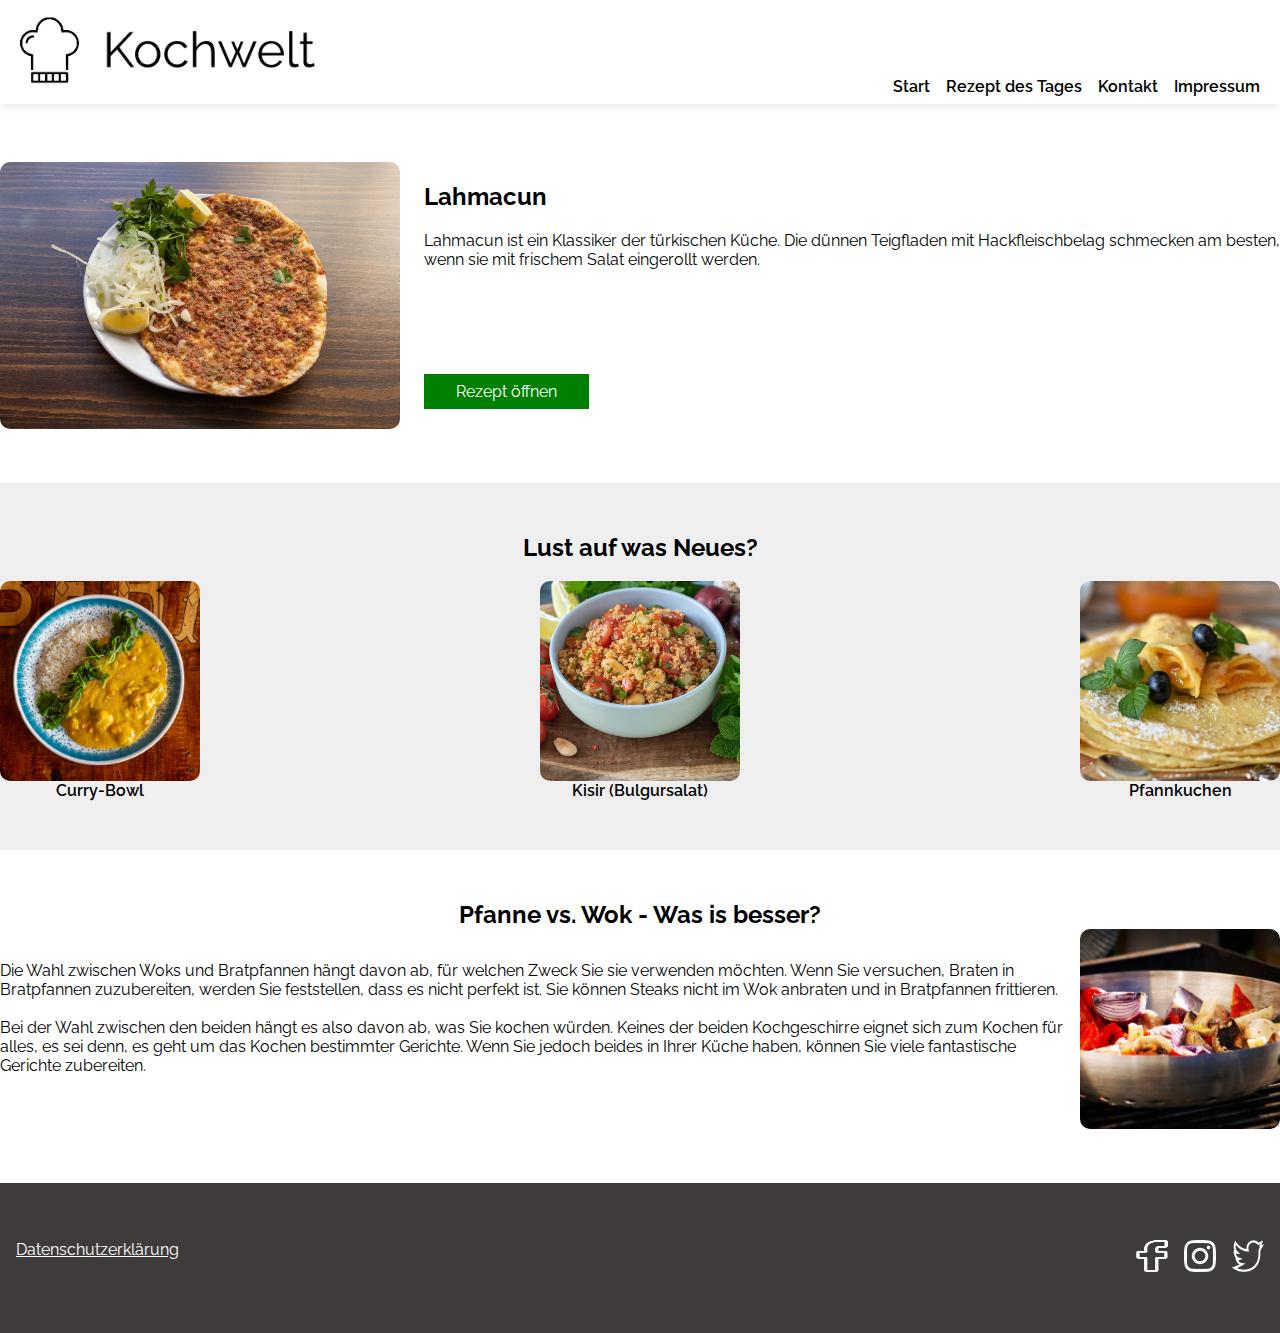
<file: index.html>
<!DOCTYPE html>
<html lang="en">
    <head>
        <meta charset="UTF-8" />
        <meta name="viewport" content="width=device-width, initial-scale=1.0" />
        <title>Kochwelt</title>
        <link rel="icon" type="image/x-icon" href="./img/logo_small.png">
        <link rel="stylesheet" href="fonts.css" />
        <link rel="stylesheet" href="style.css" />
        <script src="script.js"></script>
        <script id="Cookiebot" src="https://consent.cookiebot.com/uc.js" data-cbid="f2ab1cb2-14eb-4f63-9f19-d507224f39d3" data-blockingmode="auto" type="text/javascript"></script>
    </head>
    <body onload="includeHTML()">
        <div w3-include-html="templates/header.html"></div>
        <div>
            <div class="section">
                <div>
                    <a class="img-recipe" href="./lahmacun.html">
                        <img class="landing-page-img" src="./img/lahmacun.jpg" alt="Lahmacun Image" />
                    </a>
                </div>
                <div class="padding-left-24 main-section-content">
                    <div class="section-description">
                        <h2>Lahmacun</h2>
                        <span>
                            Lahmacun ist ein Klassiker der türkischen Küche. Die dünnen Teigfladen mit Hackfleischbelag schmecken am besten, wenn sie mit frischem Salat eingerollt
                            werden.
                        </span>
                    </div>
                    <div class="padding-bottom-32">
                        <a href="./lahmacun.html" class="submit-button button">Rezept öffnen</a>
                    </div>
                </div>
            </div>
            <div class="recipeBackgroundGray">
                <div class="section recipes-section">
                    <div>
                        <h2 class="margin-top-0">Lust auf was Neues?</h2>
                    </div>
                    <div class="multiple-recipes-section">
                        <a href="./currybowl.html">
                            <img class="" src="./img/curry-bowl-centered.jpg" alt="Curry Bowl" />
                            <span>Curry-Bowl</span>
                        </a>
                        <a href="./kisir.html">
                            <img class="" src="./img/kisir.jpg" alt="Bulgursalat" />
                            <span>Kisir (Bulgursalat)</span>
                        </a>
                        <a href="./pfannkuchen.html">
                            <img class="" src="./img/pfannkuchen2.jpg" alt="Pfannkuchen" />
                            <span>Pfannkuchen</span>
                        </a>
                    </div>
                </div>
            </div>
            <div class="section info-section">
                <h2>Pfanne vs. Wok - Was is besser?</h2>
                <div class="info-content">
                    <div class="info-text">
                        <span>
                            Die Wahl zwischen Woks und Bratpfannen hängt davon ab, für welchen Zweck Sie sie verwenden möchten. Wenn Sie versuchen, Braten in Bratpfannen
                            zuzubereiten, werden Sie feststellen, dass es nicht perfekt ist. Sie können Steaks nicht im Wok anbraten und in Bratpfannen frittieren.<br><br> Bei der Wahl
                            zwischen den beiden hängt es also davon ab, was Sie kochen würden. Keines der beiden Kochgeschirre eignet sich zum Kochen für alles, es sei denn, es
                            geht um das Kochen bestimmter Gerichte. Wenn Sie jedoch beides in Ihrer Küche haben, können Sie viele fantastische Gerichte zubereiten.
                        </span>
                    </div>
                    <div class="image-element">
                        <img class="image-size" src="./img/wok.jpg" alt="Pfanne vs. Wok Img" />
                    </div>
                </div>
            </div>
        </div>
        <div w3-include-html="templates/footer.html"></div>
    </body>
</html>
</file>
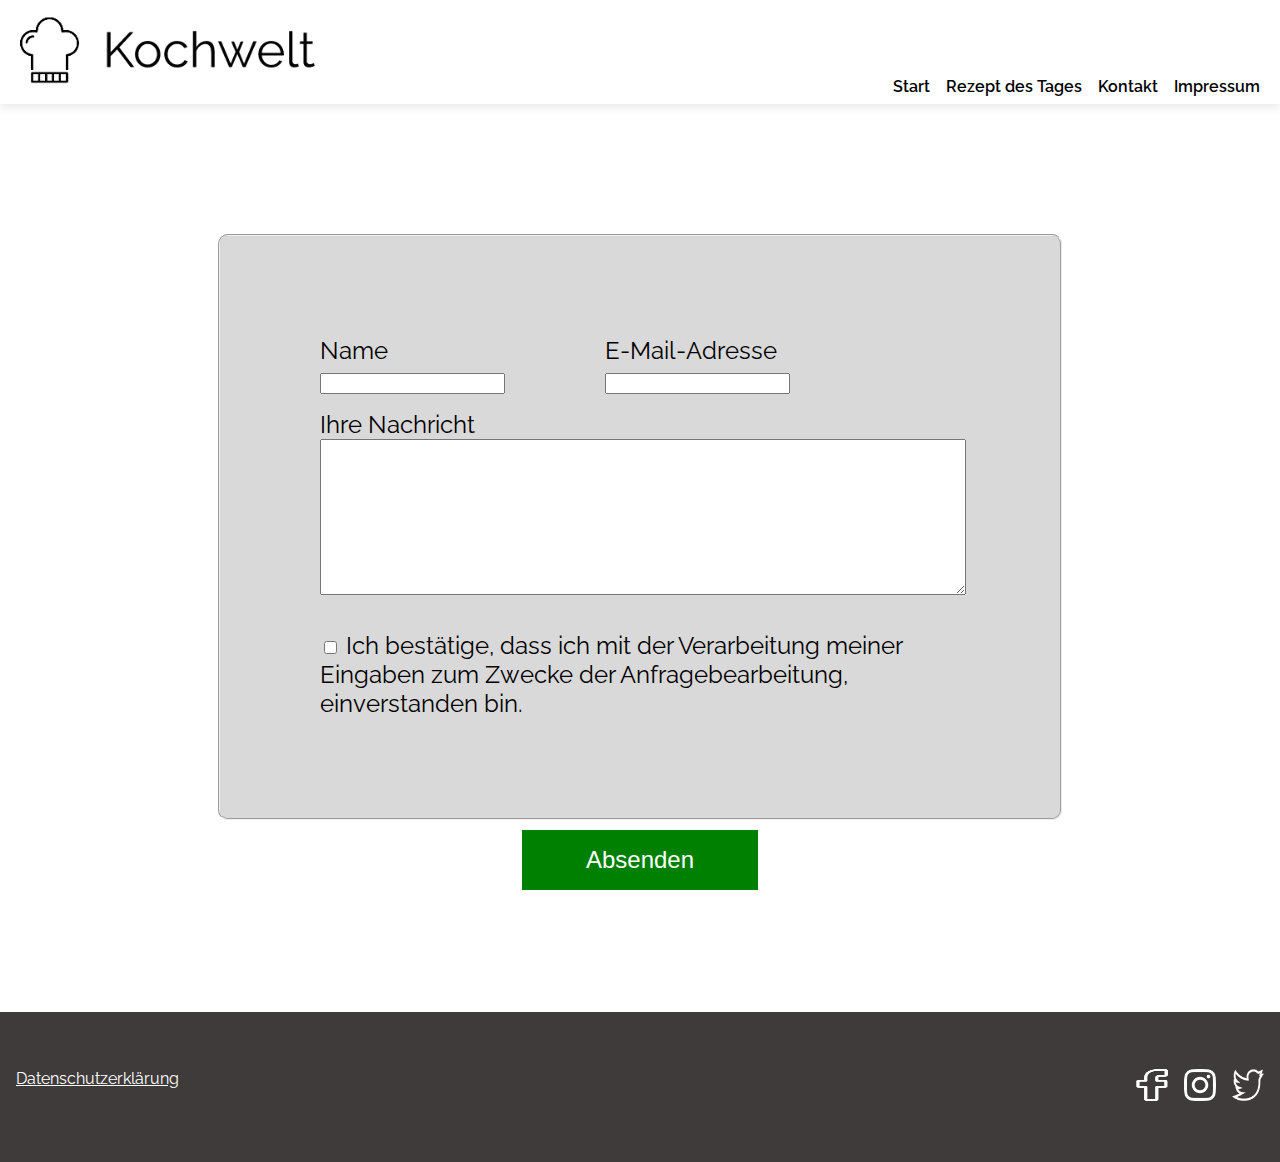
<file: contact.html>
<!DOCTYPE html>
<html lang="en">
  <head>
    <meta charset="UTF-8" />
    <meta name="viewport" content="width=device-width, initial-scale=1.0" />
    <title>Kochwelt - Kontakt</title>
    <link rel="icon" type="image/x-icon" href="./img/logo_small.png">
    <link rel="stylesheet" href="fonts.css" />
    <link rel="stylesheet" href="style.css" />
    <script src="script.js"></script>
  </head>
  <body onload="includeHTML()">
    <div w3-include-html="templates/header.html"></div>
    <form class="contact-form" onsubmit="sendMail(event)">
      <fieldset>
        <div class="mediatextfield">
          <label>
            Name
            <input class="namefield" type="text" name="Name" required />
          </label>
          <label>
            E-Mail-Adresse
            <input class="namefield" type="email" name="E-Mail" required />
          </label>
        </div>
        <div class="textfield">
          <label>
            Ihre Nachricht <br>
            <textarea rows="3" name="Nachricht" required></textarea>
          </label>
        </div>
        <div>
          <label>
            <input
              class="checkbox"
              type="checkbox"
              name="Datenverarbeitung bestätigt"
              value="Ja"
              required
            />
            Ich bestätige, dass ich mit der Verarbeitung meiner Eingaben zum
            Zwecke der Anfragebearbeitung, einverstanden bin.
          </label>
        </div>
      </fieldset>
      <div>
        <input type="text" name="_gotcha" value="" style="display: none" />
        <input class="btns button" type="submit" value="Absenden" />
      </div>
    </form>
    <div w3-include-html="templates/footer.html"></div>
  </body>
</html>
</file>
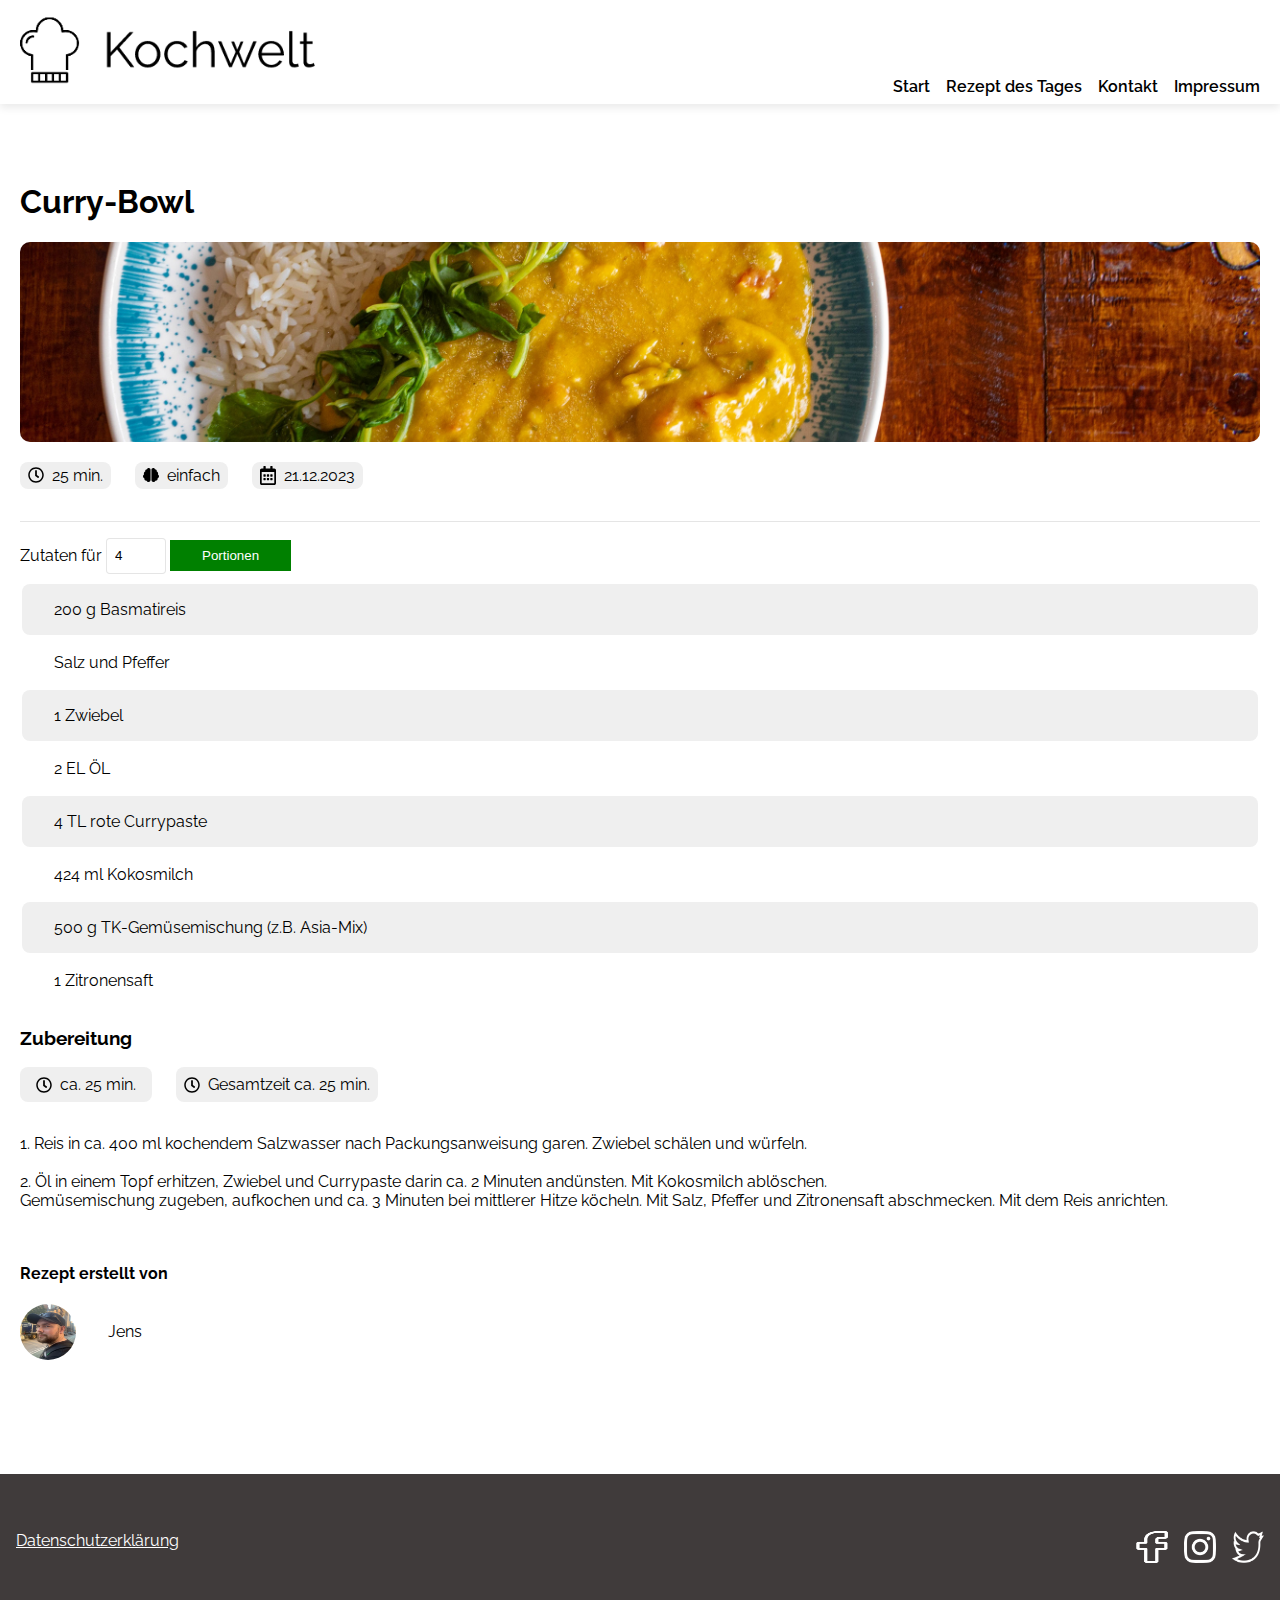
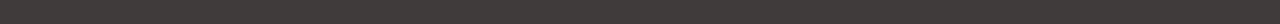
<file: currybowl.html>
<!DOCTYPE html>
<html lang="en">
    <head>
        <meta charset="UTF-8" />
        <meta name="viewport" content="width=device-width, initial-scale=1.0" />
        <title>Kochwelt - Curry-Bowl</title>
        <link rel="icon" type="image/x-icon" href="./img/logo_small.png" />
        <link rel="stylesheet" href="fonts.css" />
        <link rel="stylesheet" href="style.css" />
        <script src="script.js"></script>
    </head>

    <body onload="includeHTML(), showIngredients('curryBowlIngredients')">
        <div w3-include-html="templates/header.html"></div>
        <div class="max-width-1440">
            <div class="main-container">
                <div>
                    <h1>Curry-Bowl</h1>
                </div>
                <div>
                    <img class="recipe-img" src="./img/curry-bowl.jpg" alt="Curry-Bowl" />
                </div>
                <div class="important-recipe-data">
                    <div class="recipe-info">
                        <img class="icons" src="./icons/clock-regular.svg" alt="clock" />
                        <span>25 min.</span>
                    </div>
                    <div class="recipe-info">
                        <img class="icons" src="./icons/brain-solid.svg" alt="" />
                        <span>einfach</span>
                    </div>
                    <div class="recipe-info">
                        <img class="icons" src="./icons/calendar-alt-regular.svg" alt="" />
                        <span>21.12.2023</span>
                    </div>
                </div>
                <div class="recipe-ingredients">
                    <form class="form" onsubmit="showIngredients('curryBowlIngredients'); return false">
                        <label for="amount">Zutaten für</label>
                        <input class="portions-input" type="number" required id="amount" min="1" max="10" value="4" id="amount" />
                        <input class="button submit-button" type="submit" value="Portionen" />
                    </form>

                    <table class="single-ingredient">
                        <tbody id="ingredient-table"></tbody>
                    </table>
                    <h3>Zubereitung</h3>
                    <div class="preparation-quick-info">
                        <div class="recipe-info preparation-info">
                            <img class="icons" src="./icons/clock-regular.svg" alt="" />
                            <span>ca. 25 min.</span>
                        </div>
                        <div class="recipe-info">
                            <img class="icons" src="./icons/clock-regular.svg" alt="" />
                            <span>Gesamtzeit ca. 25 min.</span>
                        </div>
                    </div>
                    <div class="recipe-description">
                        1. Reis in ca. 400 ml kochendem Salzwasser nach Packungsanweisung garen. Zwiebel schälen und würfeln. <br />
                        <br />
                        2. Öl in einem Topf erhitzen, Zwiebel und Currypaste darin ca. 2 Minuten andünsten. Mit Kokosmilch ablöschen.
                        <br />
                        Gemüsemischung zugeben, aufkochen und ca. 3 Minuten bei mittlerer Hitze köcheln. Mit Salz, Pfeffer und Zitronensaft abschmecken. Mit dem Reis anrichten.
                    </div>
                    <div class="created-by-section">
                        <h4>Rezept erstellt von</h4>
                        <div class="recipe-created-by">
                            <img class="profile-img" src="./img/profile/jens.jpg" alt="Profile Picture" />
                            <span>Jens</span>
                        </div>
                    </div>
                </div>
            </div>
        </div>
        <div w3-include-html="templates/footer.html"></div>
    </body>
</html>
</file>
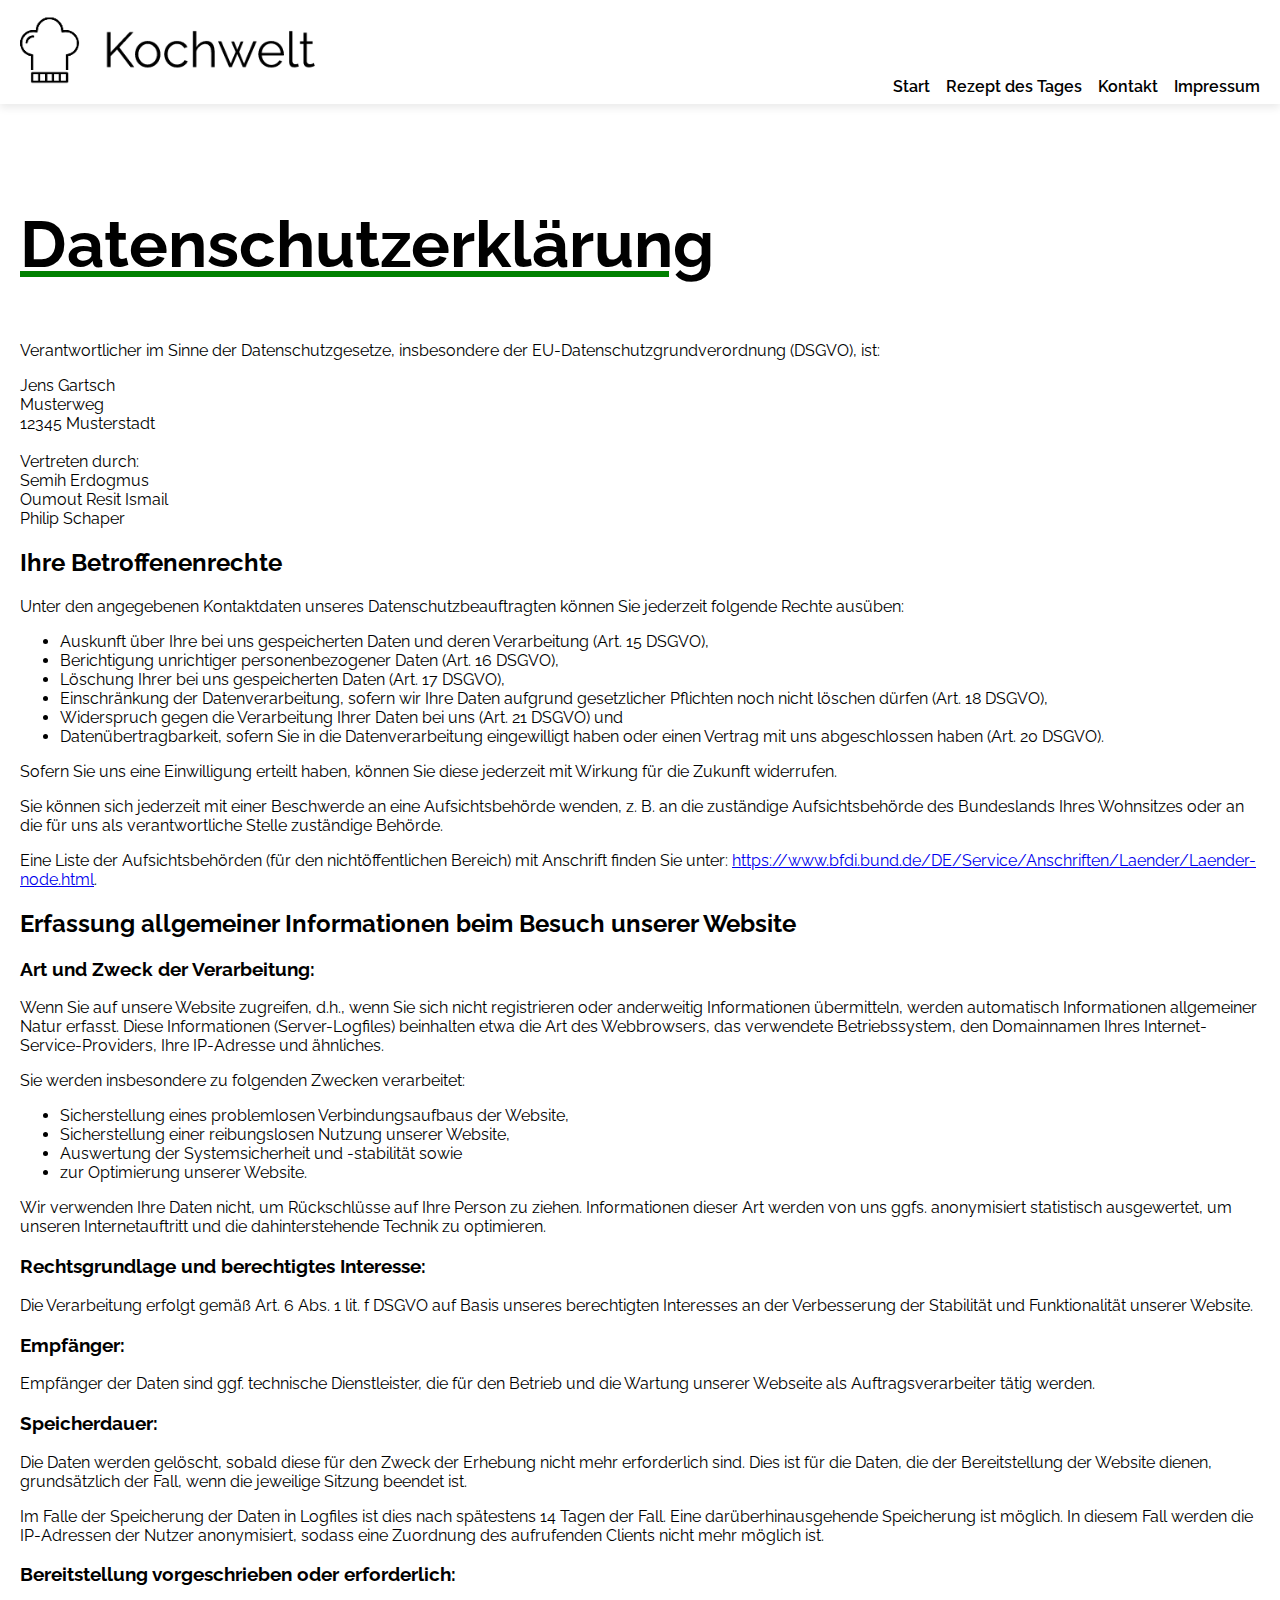
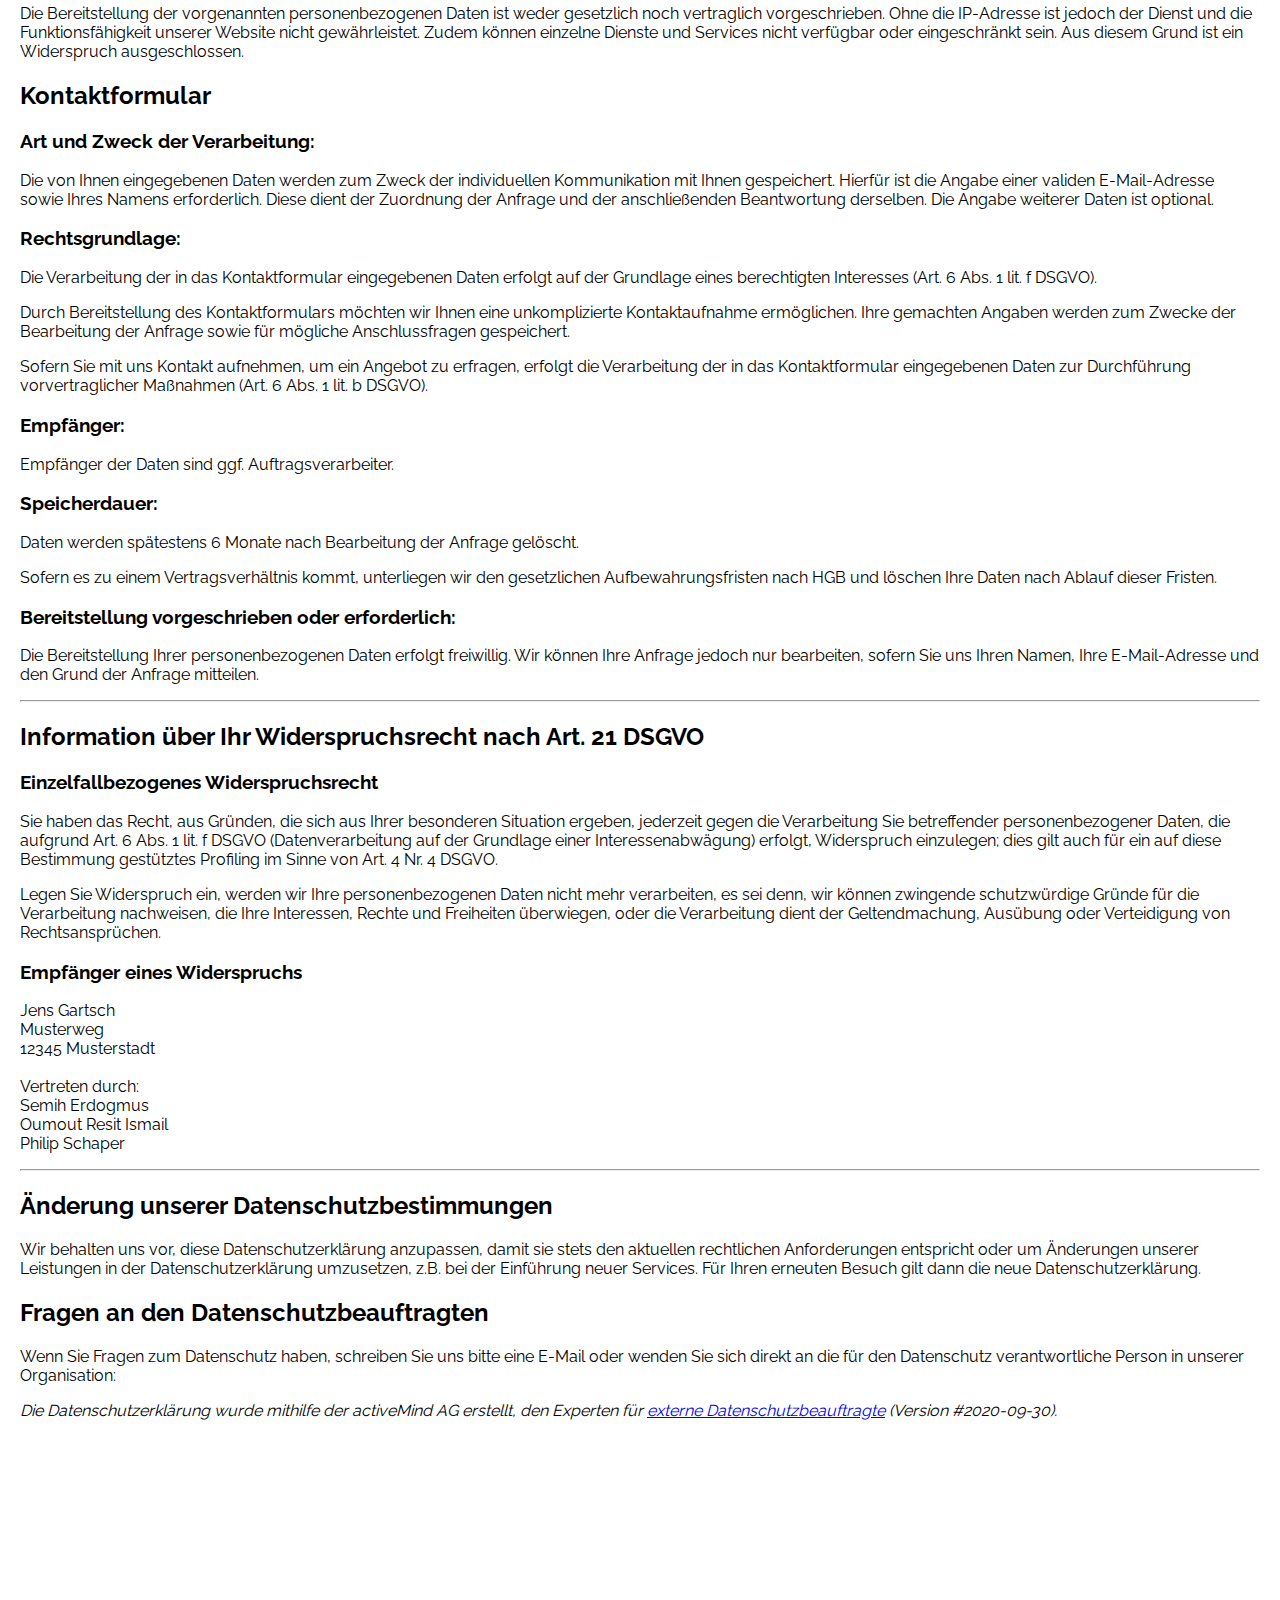
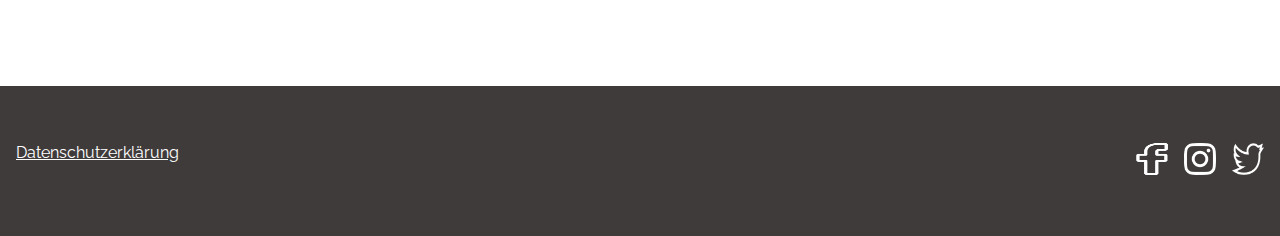
<file: datenschutz.html>
<!DOCTYPE html>
<html lang="en">
<head>
    <meta charset="UTF-8">
    <meta name="viewport" content="width=device-width, initial-scale=1.0">
    <title>Kochwelt - Datenschutzerklärung</title>
    <link rel="icon" type="image/x-icon" href="./img/logo_small.png">
    <link rel="stylesheet" href="./style.css">
    <link rel="stylesheet" href="./fonts.css">
    <script src="./script.js"></script>
</head>
<body onload="includeHTML()">
    <div w3-include-html="templates/header.html"></div>

    <div class="max-width-1440">
        <div class="impressumBox">
            <h1 class="impressumH1">Datenschutzerklärung</h1>
            <div class='impressum'>
                <p>Verantwortlicher im Sinne der Datenschutzgesetze, insbesondere der EU-Datenschutzgrundverordnung (DSGVO), ist:
                </p>
                <p>Jens Gartsch
                    <br>Musterweg
                    <br>12345 Musterstadt
                    <br>
                    <br>Vertreten durch:
                    <br>Semih Erdogmus
                    <br>Oumout Resit Ismail
                    <br>Philip Schaper
                </p>
                <h2>Ihre Betroffenenrechte</h2>
                <p>Unter den angegebenen Kontaktdaten unseres Datenschutzbeauftragten können Sie jederzeit folgende Rechte ausüben:
                </p>
                <ul>
                    <li>Auskunft über Ihre bei uns gespeicherten Daten und deren Verarbeitung (Art. 15 DSGVO),</li>
                    <li>Berichtigung unrichtiger personenbezogener Daten (Art. 16 DSGVO),</li>
                    <li>Löschung Ihrer bei uns gespeicherten Daten (Art. 17 DSGVO),</li>
                    <li>Einschränkung der Datenverarbeitung, sofern wir Ihre Daten aufgrund gesetzlicher Pflichten noch nicht
                        löschen dürfen (Art. 18 DSGVO),</li>
                    <li>Widerspruch gegen die Verarbeitung Ihrer Daten bei uns (Art. 21 DSGVO) und</li>
                    <li>Datenübertragbarkeit, sofern Sie in die Datenverarbeitung eingewilligt haben oder einen Vertrag mit uns
                        abgeschlossen haben (Art. 20 DSGVO).</li>
                </ul>
                <p>Sofern Sie uns eine Einwilligung erteilt haben, können Sie diese jederzeit mit Wirkung für die Zukunft
                    widerrufen.</p>
                <p>Sie können sich jederzeit mit einer Beschwerde an eine Aufsichtsbehörde wenden, z. B. an die zuständige
                    Aufsichtsbehörde des Bundeslands Ihres Wohnsitzes oder an die für uns als verantwortliche Stelle zuständige
                    Behörde.</p>
                <p>Eine Liste der Aufsichtsbehörden (für den nichtöffentlichen Bereich) mit Anschrift finden Sie unter: <a
                        href="https://www.bfdi.bund.de/DE/Service/Anschriften/Laender/Laender-node.html" target="_blank"
                        rel="noopener nofollow">https://www.bfdi.bund.de/DE/Service/Anschriften/Laender/Laender-node.html</a>.</p>
                <p></p>
                <h2>Erfassung allgemeiner Informationen beim Besuch unserer Website</h2>
                <h3>Art und Zweck der Verarbeitung:</h3>
                <p>Wenn Sie auf unsere Website zugreifen, d.h., wenn Sie sich nicht registrieren oder anderweitig Informationen
                    übermitteln, werden automatisch Informationen allgemeiner Natur erfasst. Diese Informationen (Server-Logfiles)
                    beinhalten etwa die Art des Webbrowsers, das verwendete Betriebssystem, den Domainnamen Ihres
                    Internet-Service-Providers, Ihre IP-Adresse und ähnliches. </p>
                <p>Sie werden insbesondere zu folgenden Zwecken verarbeitet:</p>
                <ul>
                    <li>Sicherstellung eines problemlosen Verbindungsaufbaus der Website,</li>
                    <li>Sicherstellung einer reibungslosen Nutzung unserer Website,</li>
                    <li>Auswertung der Systemsicherheit und -stabilität sowie</li>
                    <li>zur Optimierung unserer Website.</li>
                </ul>
                <p>Wir verwenden Ihre Daten nicht, um Rückschlüsse auf Ihre Person zu ziehen. Informationen dieser Art werden von
                    uns ggfs. anonymisiert statistisch ausgewertet, um unseren Internetauftritt und die dahinterstehende Technik zu
                    optimieren. </p>
                <h3>Rechtsgrundlage und berechtigtes Interesse:</h3>
                <p>Die Verarbeitung erfolgt gemäß Art. 6 Abs. 1 lit. f DSGVO auf Basis unseres berechtigten Interesses an der
                    Verbesserung der Stabilität und Funktionalität unserer Website.</p>
                <h3>Empfänger:</h3>
                <p>Empfänger der Daten sind ggf. technische Dienstleister, die für den Betrieb und die Wartung unserer Webseite als
                    Auftragsverarbeiter tätig werden.</p>
                <p></p>
                <h3>Speicherdauer:</h3>
                <p>Die Daten werden gelöscht, sobald diese für den Zweck der Erhebung nicht mehr erforderlich sind. Dies ist für die
                    Daten, die der Bereitstellung der Website dienen, grundsätzlich der Fall, wenn die jeweilige Sitzung beendet
                    ist. </p>
                <p> Im Falle der Speicherung der Daten in Logfiles ist dies nach spätestens 14 Tagen der Fall. Eine
                    darüberhinausgehende Speicherung ist möglich. In diesem Fall werden die IP-Adressen der Nutzer anonymisiert,
                    sodass eine Zuordnung des aufrufenden Clients nicht mehr möglich ist.</p>
                <p></p>
                <h3>Bereitstellung vorgeschrieben oder erforderlich:</h3>
                <p>Die Bereitstellung der vorgenannten personenbezogenen Daten ist weder gesetzlich noch vertraglich vorgeschrieben.
                    Ohne die IP-Adresse ist jedoch der Dienst und die Funktionsfähigkeit unserer Website nicht gewährleistet. Zudem
                    können einzelne Dienste und Services nicht verfügbar oder eingeschränkt sein. Aus diesem Grund ist ein
                    Widerspruch ausgeschlossen. </p>
                <p></p>
                <h2>Kontaktformular</h2>
                <h3>Art und Zweck der Verarbeitung:</h3>
                <p>Die von Ihnen eingegebenen Daten werden zum Zweck der individuellen Kommunikation mit Ihnen gespeichert. Hierfür
                    ist die Angabe einer validen E-Mail-Adresse sowie Ihres Namens erforderlich. Diese dient der Zuordnung der
                    Anfrage und der anschließenden Beantwortung derselben. Die Angabe weiterer Daten ist optional.</p>
                <h3>Rechtsgrundlage:</h3>
                <p>Die Verarbeitung der in das Kontaktformular eingegebenen Daten erfolgt auf der Grundlage eines berechtigten
                    Interesses (Art. 6 Abs. 1 lit. f DSGVO).</p>
                <p>Durch Bereitstellung des Kontaktformulars möchten wir Ihnen eine unkomplizierte Kontaktaufnahme ermöglichen. Ihre
                    gemachten Angaben werden zum Zwecke der Bearbeitung der Anfrage sowie für mögliche Anschlussfragen gespeichert.
                </p>
                <p>Sofern Sie mit uns Kontakt aufnehmen, um ein Angebot zu erfragen, erfolgt die Verarbeitung der in das
                    Kontaktformular eingegebenen Daten zur Durchführung vorvertraglicher Maßnahmen (Art. 6 Abs. 1 lit. b DSGVO).</p>
                <h3>Empfänger:</h3>
                <p>Empfänger der Daten sind ggf. Auftragsverarbeiter.</p>
                <p></p>
                <h3>Speicherdauer:</h3>
                <p>Daten werden spätestens 6 Monate nach Bearbeitung der Anfrage gelöscht.</p>
                <p>Sofern es zu einem Vertragsverhältnis kommt, unterliegen wir den gesetzlichen Aufbewahrungsfristen nach HGB und
                    löschen Ihre Daten nach Ablauf dieser Fristen. </p>
                <h3>Bereitstellung vorgeschrieben oder erforderlich:</h3>
                <p>Die Bereitstellung Ihrer personenbezogenen Daten erfolgt freiwillig. Wir können Ihre Anfrage jedoch nur
                    bearbeiten, sofern Sie uns Ihren Namen, Ihre E-Mail-Adresse und den Grund der Anfrage mitteilen.</p>
                <p></p>
                <hr>
                <h2>Information über Ihr Widerspruchsrecht nach Art. 21 DSGVO</h2>
                <h3>Einzelfallbezogenes Widerspruchsrecht</h3>
                <p>Sie haben das Recht, aus Gründen, die sich aus Ihrer besonderen Situation ergeben, jederzeit gegen die
                    Verarbeitung Sie betreffender personenbezogener Daten, die aufgrund Art. 6 Abs. 1 lit. f DSGVO
                    (Datenverarbeitung auf der Grundlage einer Interessenabwägung) erfolgt, Widerspruch einzulegen; dies gilt auch
                    für ein auf diese Bestimmung gestütztes Profiling im Sinne von Art. 4 Nr. 4 DSGVO.</p>
                <p>Legen Sie Widerspruch ein, werden wir Ihre personenbezogenen Daten nicht mehr verarbeiten, es sei denn, wir
                    können zwingende schutzwürdige Gründe für die Verarbeitung nachweisen, die Ihre Interessen, Rechte und
                    Freiheiten überwiegen, oder die Verarbeitung dient der Geltendmachung, Ausübung oder Verteidigung von
                    Rechtsansprüchen.</p>
                <h3>Empfänger eines Widerspruchs</h3>
                <p>Jens Gartsch
                    <br>Musterweg
                    <br>12345 Musterstadt
                    <br>
                    <br>Vertreten durch:
                    <br>Semih Erdogmus
                    <br>Oumout Resit Ismail
                    <br>Philip Schaper
                </p>
                <hr>
                <h2>Änderung unserer Datenschutzbestimmungen</h2>
                <p>Wir behalten uns vor, diese Datenschutzerklärung anzupassen, damit sie stets den aktuellen rechtlichen
                    Anforderungen entspricht oder um Änderungen unserer Leistungen in der Datenschutzerklärung umzusetzen, z.B. bei
                    der Einführung neuer Services. Für Ihren erneuten Besuch gilt dann die neue Datenschutzerklärung.</p>
                <h2>Fragen an den Datenschutzbeauftragten</h2>
                <p>Wenn Sie Fragen zum Datenschutz haben, schreiben Sie uns bitte eine E-Mail oder wenden Sie sich direkt an die für
                    den Datenschutz verantwortliche Person in unserer Organisation:</p>
                <p></p>
                <p><em>Die Datenschutzerklärung wurde mithilfe der activeMind AG erstellt, den Experten für <a
                            href="https://www.activemind.de/datenschutz/datenschutzbeauftragter/" target="_blank"
                            rel="noopener">externe Datenschutzbeauftragte</a> (Version #2020-09-30).</em></p>
                            </div>
        </div>
    
    </div>
    <div w3-include-html="templates/footer.html"></div>
</body>
</html>
</file>
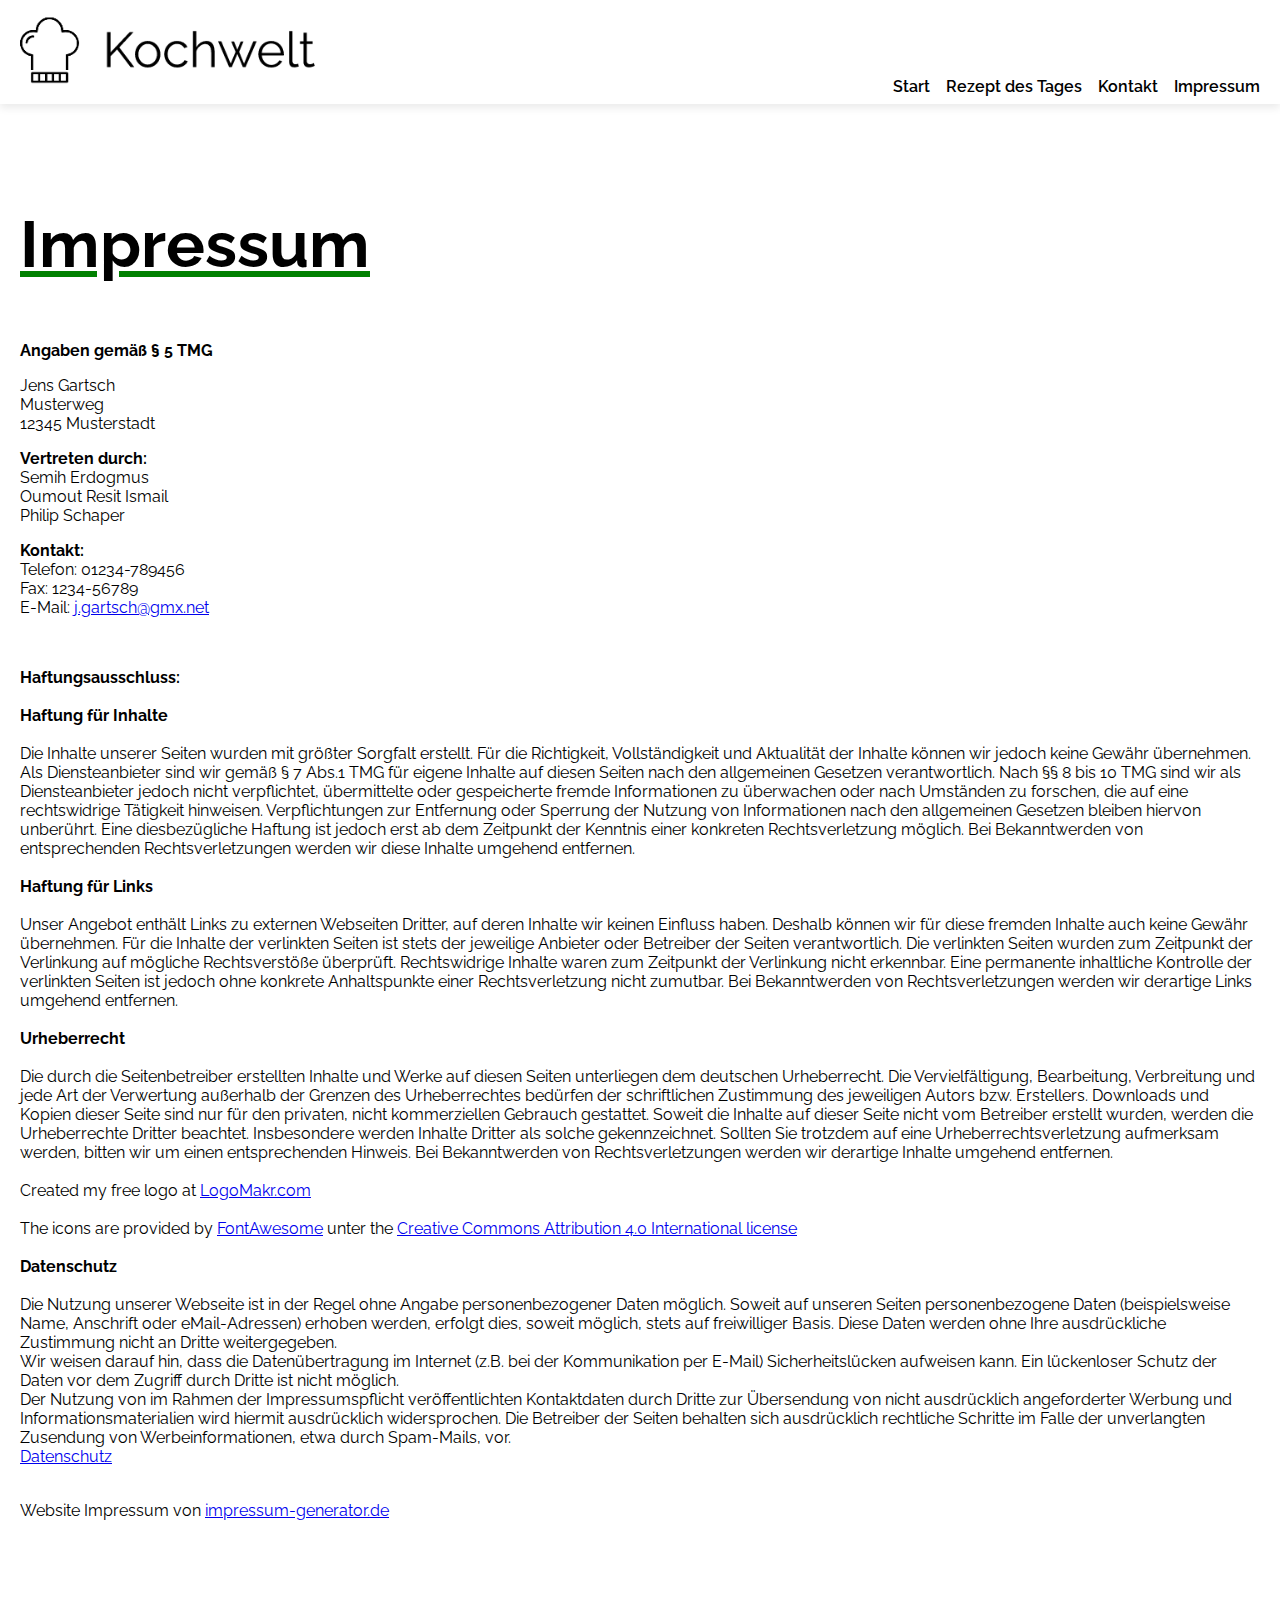
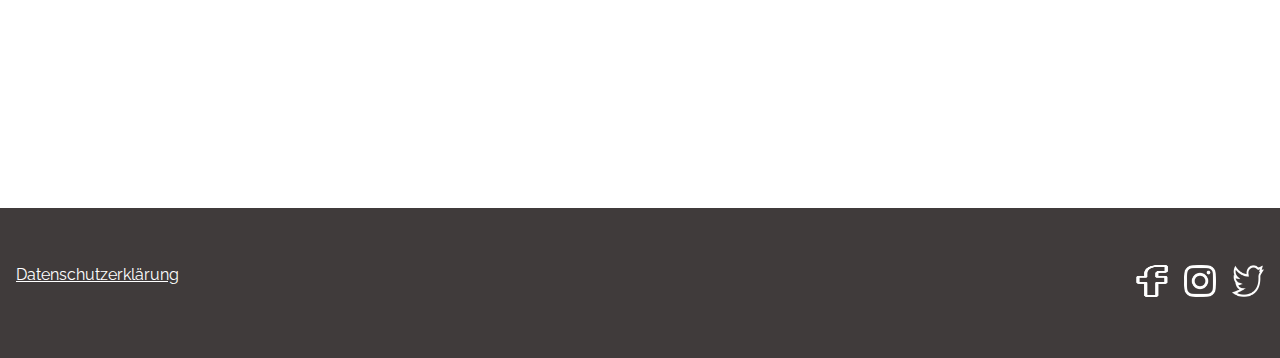
<file: impressum.html>
<!DOCTYPE html>
<html lang="en">
<head>
    <meta charset="UTF-8">
    <meta name="viewport" content="width=device-width, initial-scale=1.0">
    <title>Kochwelt - Impressum</title>
    <link rel="icon" type="image/x-icon" href="./img/logo_small.png">
    <link rel="stylesheet" href="./style.css">
    <link rel="stylesheet" href="./fonts.css">
    <script src="./script.js"></script>
</head>
<body onload="includeHTML()">
    <div w3-include-html="templates/header.html"></div>

    <div class="max-width-1440">
        <div class="impressumBox">
            <h1 class="impressumH1">Impressum</h1>
            <div class='impressum'><p><strong>Angaben gemäß § 5 TMG</strong></p><p>Jens Gartsch <br> 
                Musterweg<br> 
                12345 Musterstadt <br> 
                </p><p> <strong>Vertreten durch: </strong><br>
                Semih Erdogmus<br>
                Oumout  Resit Ismail<br>
                Philip  Schaper<br>
                </p><p><strong>Kontakt:</strong> <br>
                Telefon: 01234-789456<br>
                Fax: 1234-56789<br>
                E-Mail: <a href='mailto:max@muster.de'>j.gartsch@gmx.net</a></br></p><p>
                </p><p><br></p><p><strong>Haftungsausschluss: </strong><br><br><strong>Haftung für Inhalte</strong><br><br>
                Die Inhalte unserer Seiten wurden mit größter Sorgfalt erstellt. Für die Richtigkeit, Vollständigkeit und Aktualität der Inhalte können wir jedoch keine Gewähr übernehmen. Als Diensteanbieter sind wir gemäß § 7 Abs.1 TMG für eigene Inhalte auf diesen Seiten nach den allgemeinen Gesetzen verantwortlich. Nach §§ 8 bis 10 TMG sind wir als Diensteanbieter jedoch nicht verpflichtet, übermittelte oder gespeicherte fremde Informationen zu überwachen oder nach Umständen zu forschen, die auf eine rechtswidrige Tätigkeit hinweisen. Verpflichtungen zur Entfernung oder Sperrung der Nutzung von Informationen nach den allgemeinen Gesetzen bleiben hiervon unberührt. Eine diesbezügliche Haftung ist jedoch erst ab dem Zeitpunkt der Kenntnis einer konkreten Rechtsverletzung möglich. Bei Bekanntwerden von entsprechenden Rechtsverletzungen werden wir diese Inhalte umgehend entfernen.<br><br><strong>Haftung für Links</strong><br><br>
                Unser Angebot enthält Links zu externen Webseiten Dritter, auf deren Inhalte wir keinen Einfluss haben. Deshalb können wir für diese fremden Inhalte auch keine Gewähr übernehmen. Für die Inhalte der verlinkten Seiten ist stets der jeweilige Anbieter oder Betreiber der Seiten verantwortlich. Die verlinkten Seiten wurden zum Zeitpunkt der Verlinkung auf mögliche Rechtsverstöße überprüft. Rechtswidrige Inhalte waren zum Zeitpunkt der Verlinkung nicht erkennbar. Eine permanente inhaltliche Kontrolle der verlinkten Seiten ist jedoch ohne konkrete Anhaltspunkte einer Rechtsverletzung nicht zumutbar. Bei Bekanntwerden von Rechtsverletzungen werden wir derartige Links umgehend entfernen.<br><br><strong>Urheberrecht</strong><br><br>
                Die durch die Seitenbetreiber erstellten Inhalte und Werke auf diesen Seiten unterliegen dem deutschen Urheberrecht. Die Vervielfältigung, Bearbeitung, Verbreitung und jede Art der Verwertung außerhalb der Grenzen des Urheberrechtes bedürfen der schriftlichen Zustimmung des jeweiligen Autors bzw. Erstellers. Downloads und Kopien dieser Seite sind nur für den privaten, nicht kommerziellen Gebrauch gestattet. Soweit die Inhalte auf dieser Seite nicht vom Betreiber erstellt wurden, werden die Urheberrechte Dritter beachtet. Insbesondere werden Inhalte Dritter als solche gekennzeichnet. Sollten Sie trotzdem auf eine Urheberrechtsverletzung aufmerksam werden, bitten wir um einen entsprechenden Hinweis. Bei Bekanntwerden von Rechtsverletzungen werden wir derartige Inhalte umgehend entfernen.<br><br>            Created my free logo at <a href="https://logomakr.com" target="_blank">LogoMakr.com</a><br><br>
    
                The icons are provided by <a href="https://fontawesome.com/" rel="nofollow" target="_blank">FontAwesome</a> unter the <a href="https://fontawesome.com/license" target="_blank" rel="nofollow">Creative Commons Attribution 4.0 International license</a><br><br>
                <strong>Datenschutz</strong><br><br>
                Die Nutzung unserer Webseite ist in der Regel ohne Angabe personenbezogener Daten möglich. Soweit auf unseren Seiten personenbezogene Daten (beispielsweise Name, Anschrift oder eMail-Adressen) erhoben werden, erfolgt dies, soweit möglich, stets auf freiwilliger Basis. Diese Daten werden ohne Ihre ausdrückliche Zustimmung nicht an Dritte weitergegeben. <br>
                Wir weisen darauf hin, dass die Datenübertragung im Internet (z.B. bei der Kommunikation per E-Mail) Sicherheitslücken aufweisen kann. Ein lückenloser Schutz der Daten vor dem Zugriff durch Dritte ist nicht möglich. <br>
                Der Nutzung von im Rahmen der Impressumspflicht veröffentlichten Kontaktdaten durch Dritte zur Übersendung von nicht ausdrücklich angeforderter Werbung und Informationsmaterialien wird hiermit ausdrücklich widersprochen. Die Betreiber der Seiten behalten sich ausdrücklich rechtliche Schritte im Falle der unverlangten Zusendung von Werbeinformationen, etwa durch Spam-Mails, vor.<br>
                <a href="./datenschutz.html">Datenschutz</a>
                </p><br> 
                Website Impressum von <a href="https://www.impressum-generator.de">impressum-generator.de</a><br><br>
            </div><br>
            <div>
            </div>
        </div>
    </div>

    <div w3-include-html="templates/footer.html"></div>
</body>
</html>
</file>
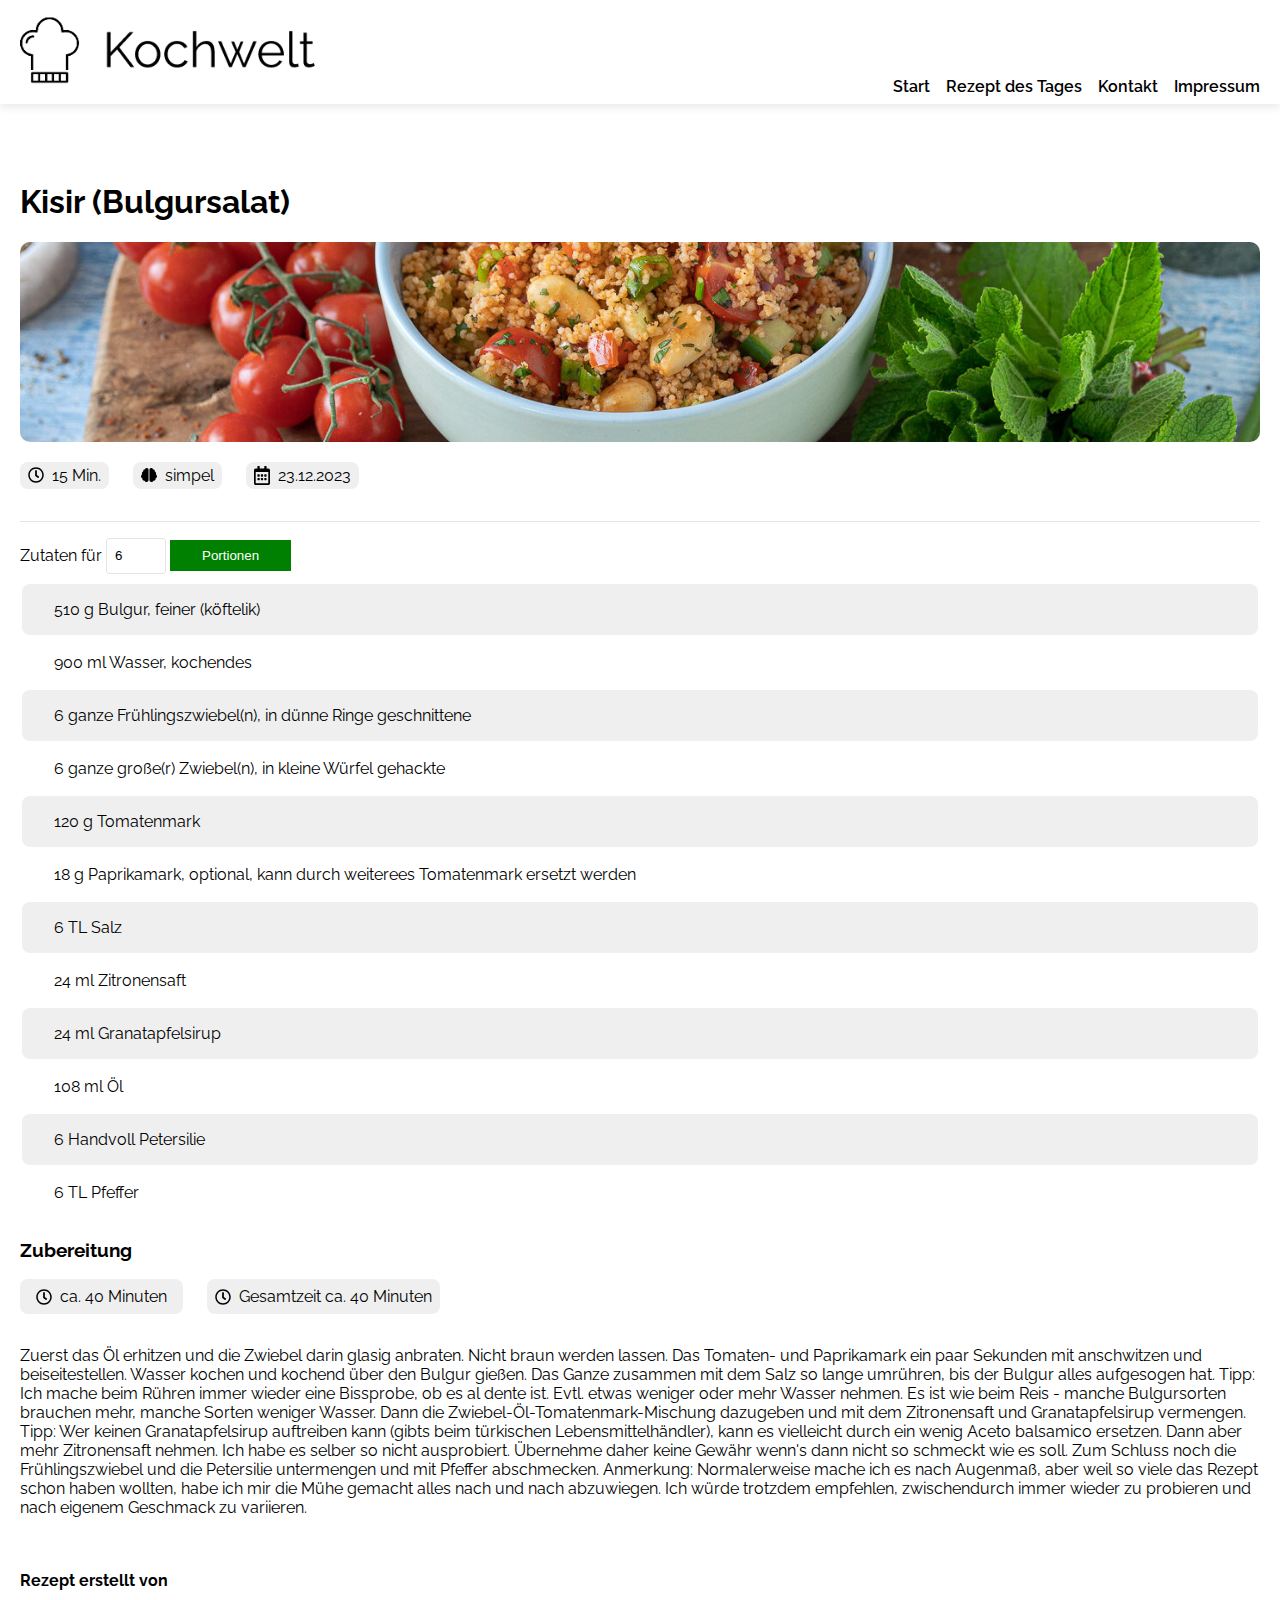
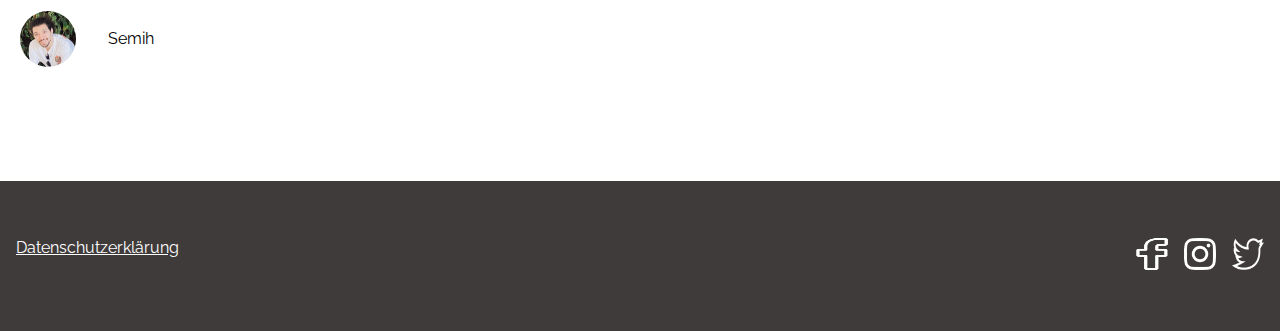
<file: kisir.html>
<!DOCTYPE html>
<html lang="en">
    <head>
        <meta charset="UTF-8" />
        <meta name="viewport" content="width=device-width, initial-scale=1.0" />
        <title>Kochwelt - Kisir</title>
        <link rel="stylesheet" href="fonts.css" />
        <link rel="stylesheet" href="style.css" />
        <script src="script.js"></script>
    </head>
    <body onload="includeHTML(), showIngredients('kisirIngredients')">
        <div w3-include-html="templates/header.html"></div>
        <div class="max-width-1440">
            <div class="main-container">
                <div>
                    <h1>Kisir (Bulgursalat)</h1>
                </div>
                <div>
                    <img class="recipe-img" src="./img/kisir.jpg" alt="Kisir" />
                </div>
                <div class="important-recipe-data">
                    <div class="recipe-info">
                        <img class="icons" src="./icons/clock-regular.svg" alt="clock" />
                        <span>15 Min.</span>
                    </div>
                    <div class="recipe-info">
                        <img class="icons" src="./icons/brain-solid.svg" alt="" />
                        <span>simpel</span>
                    </div>
                    <div class="recipe-info">
                        <img class="icons" src="./icons/calendar-alt-regular.svg" alt="" />
                        <span>23.12.2023</span>
                    </div>
                </div>
                <div class="recipe-ingredients">
                    <form class="form" onsubmit="showIngredients('kisirIngredients'); return false">
                        <label for="amount">Zutaten für</label>
                        <input class="portions-input" type="number" required id="amount" min="1" max="10" value="6" id="amount" />
                        <input class="button submit-button" type="submit" value="Portionen" />
                    </form>

                    <table class="single-ingredient">
                        <tbody id="ingredient-table"></tbody>
                    </table>
                    <h3>Zubereitung</h3>
                    <div class="preparation-quick-info">
                        <div class="recipe-info preparation-info">
                            <img class="icons" src="./icons/clock-regular.svg" alt="" />
                            <span>ca. 40 Minuten</span>
                        </div>
                        <div class="recipe-info">
                            <img class="icons" src="./icons/clock-regular.svg" alt="" />
                            <span>Gesamtzeit ca. 40 Minuten</span>
                        </div>
                    </div>
                    <div class="recipe-description">
                        Zuerst das Öl erhitzen und die Zwiebel darin glasig anbraten. Nicht braun werden lassen. Das Tomaten- und Paprikamark ein paar Sekunden mit anschwitzen und
                        beiseitestellen. Wasser kochen und kochend über den Bulgur gießen. Das Ganze zusammen mit dem Salz so lange umrühren, bis der Bulgur alles aufgesogen hat.
                        Tipp: Ich mache beim Rühren immer wieder eine Bissprobe, ob es al dente ist. Evtl. etwas weniger oder mehr Wasser nehmen. Es ist wie beim Reis - manche
                        Bulgursorten brauchen mehr, manche Sorten weniger Wasser. Dann die Zwiebel-Öl-Tomatenmark-Mischung dazugeben und mit dem Zitronensaft und Granatapfelsirup
                        vermengen. Tipp: Wer keinen Granatapfelsirup auftreiben kann (gibts beim türkischen Lebensmittelhändler), kann es vielleicht durch ein wenig Aceto balsamico
                        ersetzen. Dann aber mehr Zitronensaft nehmen. Ich habe es selber so nicht ausprobiert. Übernehme daher keine Gewähr wenn's dann nicht so schmeckt wie es
                        soll. Zum Schluss noch die Frühlingszwiebel und die Petersilie untermengen und mit Pfeffer abschmecken. Anmerkung: Normalerweise mache ich es nach Augenmaß,
                        aber weil so viele das Rezept schon haben wollten, habe ich mir die Mühe gemacht alles nach und nach abzuwiegen. Ich würde trotzdem empfehlen, zwischendurch
                        immer wieder zu probieren und nach eigenem Geschmack zu variieren.
                    </div>
                    <div class="created-by-section">
                        <h4>Rezept erstellt von</h4>
                        <div class="recipe-created-by">
                            <img class="profile-img" src="./img/profile/semih.jpg" alt="Profile Picture" />
                            <span>Semih</span>
                        </div>
                    </div>
                </div>
            </div>
        </div>
        <div w3-include-html="templates/footer.html"></div>
    </body>
</html>
</file>
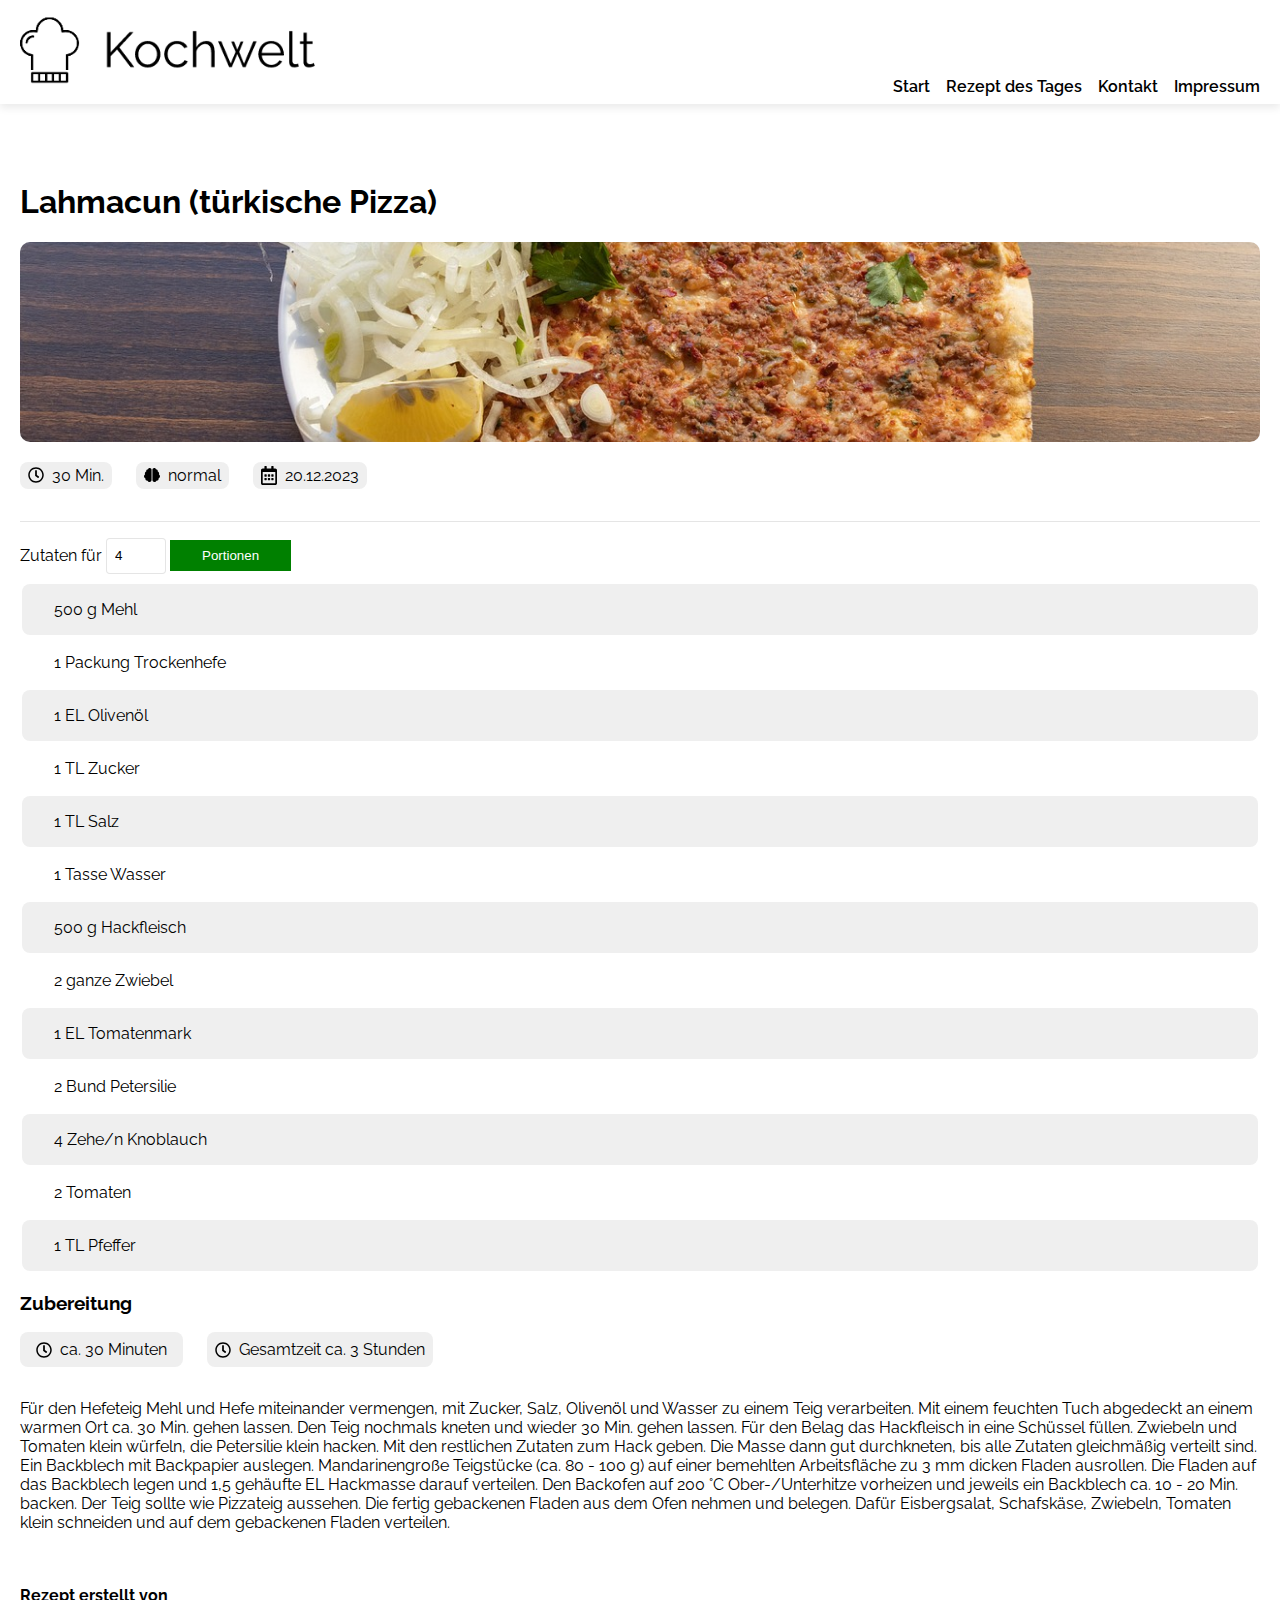
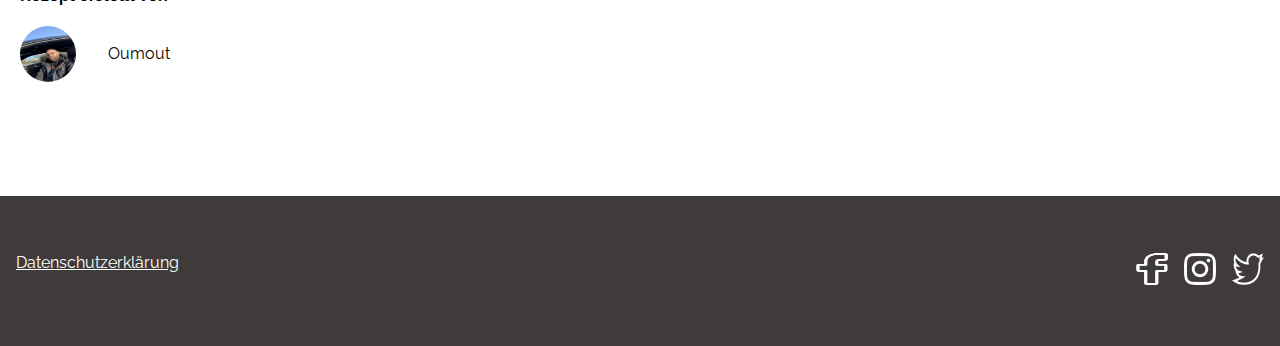
<file: lahmacun.html>
<!DOCTYPE html>
<html lang="en">
    <head>
        <meta charset="UTF-8" />
        <meta name="viewport" content="width=device-width, initial-scale=1.0" />
        <title>Kochwelt - Lahmacun</title>
        <link rel="icon" type="image/x-icon" href="./img/logo_small.png" />
        <link rel="stylesheet" href="fonts.css" />
        <link rel="stylesheet" href="style.css" />
        <script src="script.js"></script>
    </head>
    <body onload="includeHTML(), showIngredients('lahmacunIngredients')">
        <div w3-include-html="templates/header.html"></div>
        <div class="max-width-1440">
            <div class="main-container">
                <div>
                    <h1>Lahmacun (türkische Pizza)</h1>
                </div>
                <div>
                    <img class="recipe-img" src="./img/lahmacun.jpg" alt="Lahmacun" />
                </div>
                <div class="important-recipe-data">
                    <div class="recipe-info">
                        <img class="icons" src="./icons/clock-regular.svg" alt="clock" />
                        <span>30 Min.</span>
                    </div>
                    <div class="recipe-info">
                        <img class="icons" src="./icons/brain-solid.svg" alt="" />
                        <span>normal</span>
                    </div>
                    <div class="recipe-info">
                        <img class="icons" src="./icons/calendar-alt-regular.svg" alt="" />
                        <span>20.12.2023</span>
                    </div>
                </div>
                <div class="recipe-ingredients">
                    <form class="form" onsubmit="showIngredients('lahmacunIngredients'); return false">
                        <label for="amount">Zutaten für</label>
                        <input class="portions-input" type="number" required id="amount" min="1" max="10" value="4" id="amount" />
                        <input class="button submit-button" type="submit" value="Portionen" />
                    </form>

                    <table class="single-ingredient">
                        <tbody id="ingredient-table"></tbody>
                    </table>
                    <h3>Zubereitung</h3>
                    <div class="preparation-quick-info">
                        <div class="recipe-info preparation-info">
                            <img class="icons" src="./icons/clock-regular.svg" alt="" />
                            <span>ca. 30 Minuten</span>
                        </div>
                        <div class="recipe-info">
                            <img class="icons" src="./icons/clock-regular.svg" alt="" />
                            <span>Gesamtzeit ca. 3 Stunden</span>
                        </div>
                    </div>
                    <div class="recipe-description">
                        Für den Hefeteig Mehl und Hefe miteinander vermengen, mit Zucker, Salz, Olivenöl und Wasser zu einem Teig verarbeiten. Mit einem feuchten Tuch abgedeckt an
                        einem warmen Ort ca. 30 Min. gehen lassen. Den Teig nochmals kneten und wieder 30 Min. gehen lassen. Für den Belag das Hackfleisch in eine Schüssel füllen.
                        Zwiebeln und Tomaten klein würfeln, die Petersilie klein hacken. Mit den restlichen Zutaten zum Hack geben. Die Masse dann gut durchkneten, bis alle Zutaten
                        gleichmäßig verteilt sind. Ein Backblech mit Backpapier auslegen. Mandarinengroße Teigstücke (ca. 80 - 100 g) auf einer bemehlten Arbeitsfläche zu 3 mm
                        dicken Fladen ausrollen. Die Fladen auf das Backblech legen und 1,5 gehäufte EL Hackmasse darauf verteilen. Den Backofen auf 200 °C Ober-/Unterhitze
                        vorheizen und jeweils ein Backblech ca. 10 - 20 Min. backen. Der Teig sollte wie Pizzateig aussehen. Die fertig gebackenen Fladen aus dem Ofen nehmen und
                        belegen. Dafür Eisbergsalat, Schafskäse, Zwiebeln, Tomaten klein schneiden und auf dem gebackenen Fladen verteilen.
                    </div>
                    <div class="created-by-section">
                        <h4>Rezept erstellt von</h4>
                        <div class="recipe-created-by">
                            <img class="profile-img" src="./img/profile/umut.jpg" alt="Profile Picture" />
                            <span>Oumout</span>
                        </div>
                    </div>
                </div>
            </div>
        </div>
        <div w3-include-html="templates/footer.html"></div>
    </body>
</html>
</file>
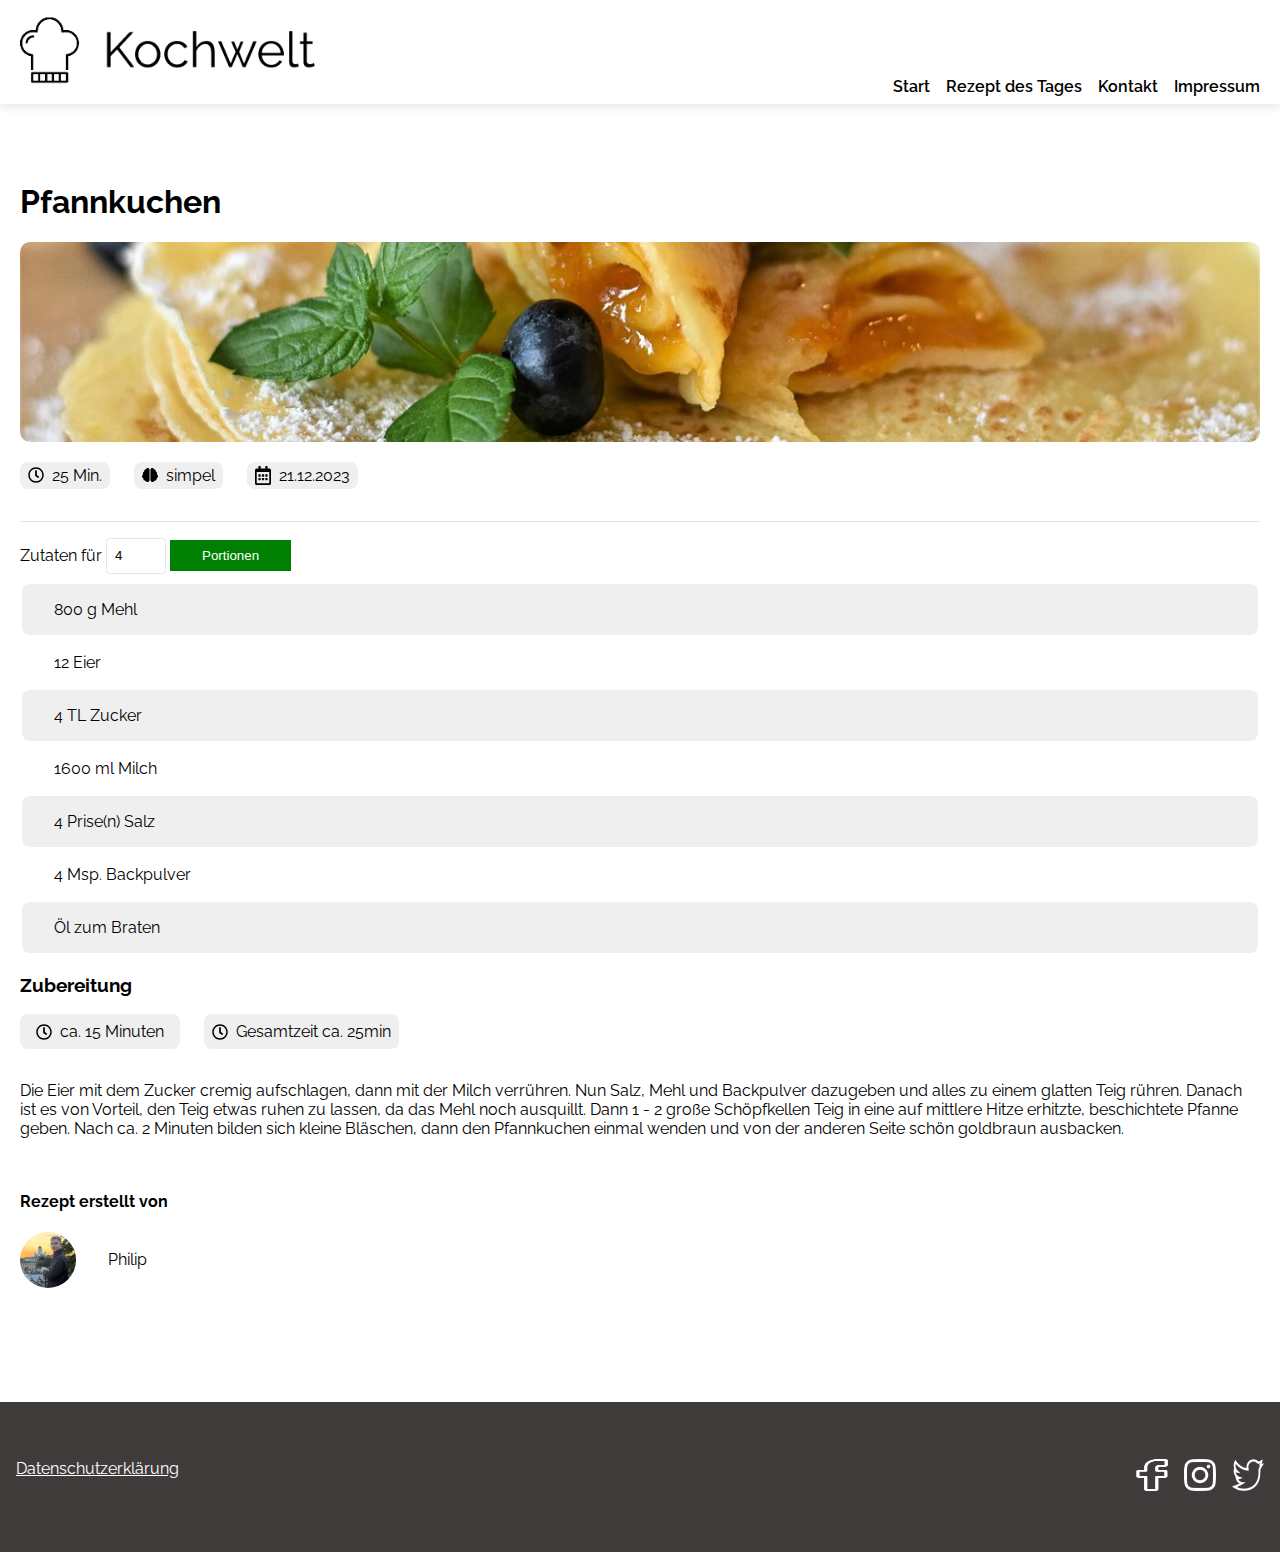
<file: pfannkuchen.html>
<!DOCTYPE html>
<html lang="en">
    <head>
        <meta charset="UTF-8" />
        <meta name="viewport" content="width=device-width, initial-scale=1.0" />
        <title>Kochwelt - Pfannkuchen</title>
        <link rel="icon" type="image/x-icon" href="./img/logo_small.png" />
        <link rel="stylesheet" href="fonts.css" />
        <link rel="stylesheet" href="style.css" />
        <script src="script.js"></script>
    </head>
    <body onload="includeHTML(), showIngredients('pfannkuchenIngredients')">
        <div w3-include-html="templates/header.html"></div>
        <div class="max-width-1440">
            <div class="main-container">
                <div>
                    <h1>Pfannkuchen</h1>
                </div>
                <div>
                    <img class="recipe-img" src="./img/pfannkuchen2.jpg" alt="Pfannkuchen" />
                </div>
                <div class="important-recipe-data">
                    <div class="recipe-info">
                        <img class="icons" src="./icons/clock-regular.svg" alt="clock" />
                        <span>25 Min.</span>
                    </div>
                    <div class="recipe-info">
                        <img class="icons" src="./icons/brain-solid.svg" alt="" />
                        <span>simpel</span>
                    </div>
                    <div class="recipe-info">
                        <img class="icons" src="./icons/calendar-alt-regular.svg" alt="" />
                        <span>21.12.2023</span>
                    </div>
                </div>
                <div class="recipe-ingredients">
                    <form class="form" onsubmit="showIngredients('pfannkuchenIngredients'); return false">
                        <label for="amount">Zutaten für</label>
                        <input class="portions-input" type="number" required id="amount" min="1" max="10" value="4" id="amount" />
                        <input class="button submit-button" type="submit" value="Portionen" />
                    </form>

                    <table class="single-ingredient">
                        <tbody id="ingredient-table"></tbody>
                    </table>
                    <h3>Zubereitung</h3>
                    <div class="preparation-quick-info">
                        <div class="recipe-info preparation-info">
                            <img class="icons" src="./icons/clock-regular.svg" alt="" />
                            <span>ca. 15 Minuten</span>
                        </div>
                        <div class="recipe-info">
                            <img class="icons" src="./icons/clock-regular.svg" alt="" />
                            <span>Gesamtzeit ca. 25min</span>
                        </div>
                    </div>
                    <div class="recipe-description">
                        Die Eier mit dem Zucker cremig aufschlagen, dann mit der Milch verrühren. Nun Salz, Mehl und Backpulver dazugeben und alles zu einem glatten Teig rühren.
                        Danach ist es von Vorteil, den Teig etwas ruhen zu lassen, da das Mehl noch ausquillt. Dann 1 - 2 große Schöpfkellen Teig in eine auf mittlere Hitze
                        erhitzte, beschichtete Pfanne geben. Nach ca. 2 Minuten bilden sich kleine Bläschen, dann den Pfannkuchen einmal wenden und von der anderen Seite schön
                        goldbraun ausbacken.
                    </div>
                    <div class="created-by-section">
                        <h4>Rezept erstellt von</h4>
                        <div class="recipe-created-by">
                            <img class="profile-img" src="./img/profile/philip.jpeg" alt="Profile Picture" />
                            <span>Philip</span>
                        </div>
                    </div>
                </div>
            </div>
        </div>
        <div w3-include-html="templates/footer.html"></div>
    </body>
</html>
</file>
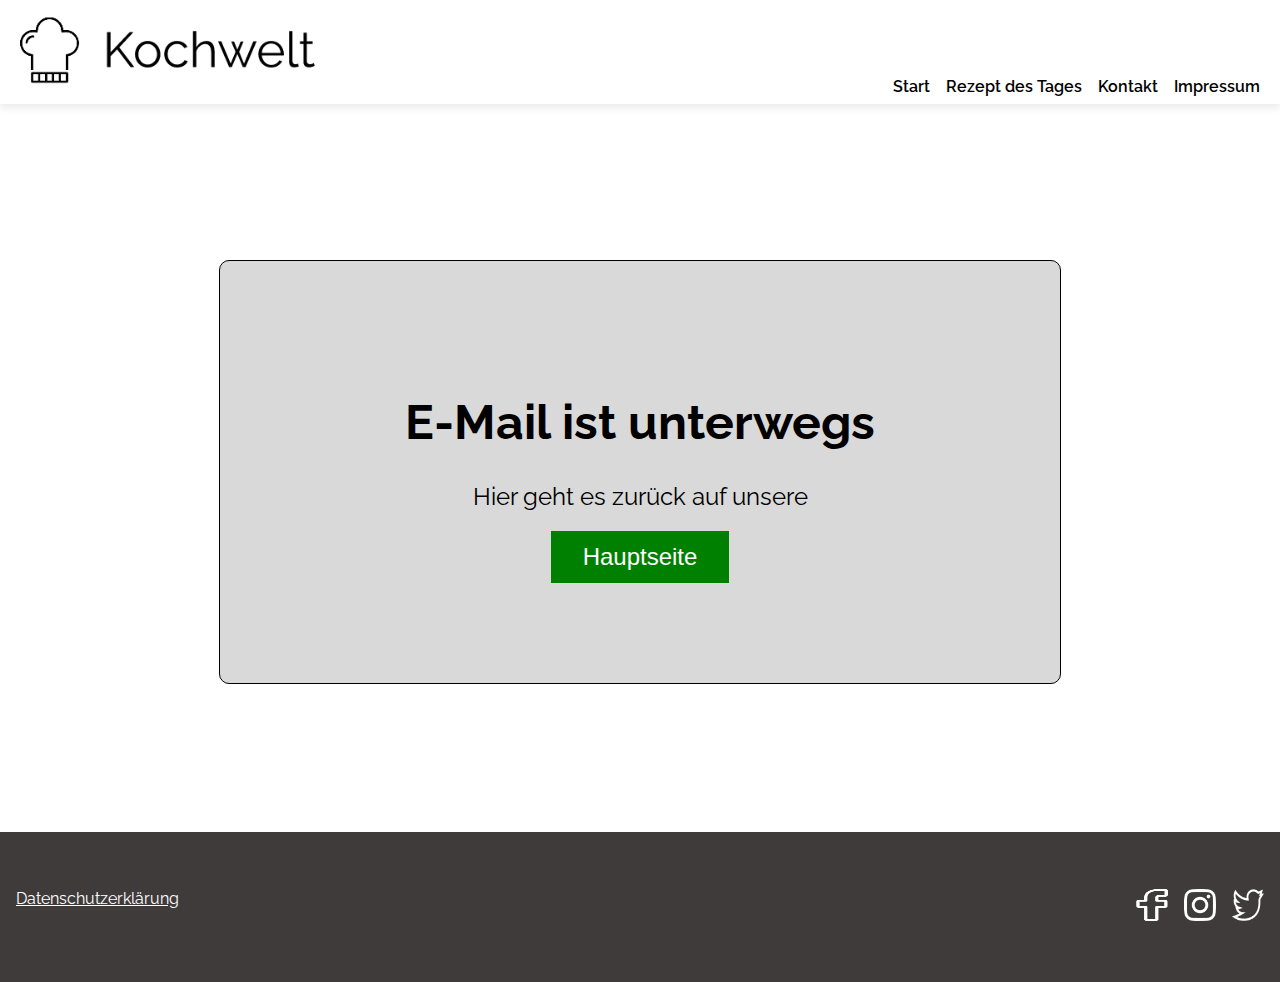
<file: send_mail.html>
<!DOCTYPE html>
<html lang="en">
  <head>
    <meta charset="UTF-8" />
    <meta name="viewport" content="width=device-width, initial-scale=1.0" />
    <title>Kochwelt - Kontakt</title>
    <link rel="icon" type="image/x-icon" href="./img/logo_small.png">
    <link rel="stylesheet" href="fonts.css" />
    <link rel="stylesheet" href="style.css" />
    <script src="script.js"></script>
  </head>
  <body onload="includeHTML()">
    <div w3-include-html="templates/header.html"></div>
    <div class="afteremail">
      <div class="emailSendContent">
        <h1>E-Mail ist unterwegs</h1>
        Hier geht es zurück auf unsere
        <a href="index.html"><button class="mainmenubutton button">Hauptseite</button></a>
      </div>

    </div>
    <div w3-include-html="templates/footer.html"></div>
  </body>
</html>
</file>
<file: fonts.css>
/* raleway-regular - latin */
@font-face {
    font-display: swap; /* Check https://developer.mozilla.org/en-US/docs/Web/CSS/@font-face/font-display for other options. */
    font-family: 'Raleway';
    font-style: normal;
    font-weight: 400;
    src: url('./fonts/raleway-v29-latin-regular.woff2') format('woff2'); /* Chrome 36+, Opera 23+, Firefox 39+, Safari 12+, iOS 10+ */
  }
  /* raleway-500 - latin */
  @font-face {
    font-display: swap; /* Check https://developer.mozilla.org/en-US/docs/Web/CSS/@font-face/font-display for other options. */
    font-family: 'Raleway';
    font-style: normal;
    font-weight: 500;
    src: url('./fonts/raleway-v29-latin-500.woff2') format('woff2'); /* Chrome 36+, Opera 23+, Firefox 39+, Safari 12+, iOS 10+ */
  }
  /* raleway-600 - latin */
  @font-face {
    font-display: swap; /* Check https://developer.mozilla.org/en-US/docs/Web/CSS/@font-face/font-display for other options. */
    font-family: 'Raleway';
    font-style: normal;
    font-weight: 600;
    src: url('./fonts/raleway-v29-latin-600.woff2') format('woff2'); /* Chrome 36+, Opera 23+, Firefox 39+, Safari 12+, iOS 10+ */
  }
  /* raleway-700 - latin */
  @font-face {
    font-display: swap; /* Check https://developer.mozilla.org/en-US/docs/Web/CSS/@font-face/font-display for other options. */
    font-family: 'Raleway';
    font-style: normal;
    font-weight: 700;
    src: url('./fonts/raleway-v29-latin-700.woff2') format('woff2'); /* Chrome 36+, Opera 23+, Firefox 39+, Safari 12+, iOS 10+ */
  }
  /* raleway-800 - latin */
  @font-face {
    font-display: swap; /* Check https://developer.mozilla.org/en-US/docs/Web/CSS/@font-face/font-display for other options. */
    font-family: 'Raleway';
    font-style: normal;
    font-weight: 800;
    src: url('./fonts/raleway-v29-latin-800.woff2') format('woff2'); /* Chrome 36+, Opera 23+, Firefox 39+, Safari 12+, iOS 10+ */
  }
  /* raleway-900 - latin */
  @font-face {
    font-display: swap; /* Check https://developer.mozilla.org/en-US/docs/Web/CSS/@font-face/font-display for other options. */
    font-family: 'Raleway';
    font-style: normal;
    font-weight: 900;
    src: url('./fonts/raleway-v29-latin-900.woff2') format('woff2'); /* Chrome 36+, Opera 23+, Firefox 39+, Safari 12+, iOS 10+ */
  }
</file>
<file: style.css>
body {
    margin: 0;
    font-family: "Raleway", "sans-serif";
    background-color: #ffffff;
}
.max-width-1440 {
    max-width: 1440px; /* Adjust as needed */
    margin: 0 auto; /* This centers the container */
    padding: 50px 0; /* Some padding inside the container */
}
.centerContainer {
    width: 1440px;
    text-align: left;
    margin: 0px auto;
}
.button {
    cursor: pointer;
    text-decoration: none;
}
.button:hover {
    box-shadow: 0px 0px 21px -3px #000000;
    background-color: #009a00fd;
}

.main-container {
    padding: 0 20px;
}

.padding-bottom-32 {
    padding-bottom: 32px;
}

.padding-left-24 {
    padding-left: 24px;
}

.margin-top-0 {
    margin-top: 0;
}

/* landing page styling */
.section {
    display: flex;
    max-width: 1440px; /* Adjust as needed */
    margin: 0 auto; /* This centers the container */
    padding: 50px 0; /* Some padding inside the container */
}

.landing-page-img {
    width: 400px;
    border-radius: 10px;
    transition: all 0.125s ease-in-out;
}

.landing-page-img:hover {
    transform: scale(1.03);
    box-shadow: 1px 0px 42px 5px rgba(0, 0, 0, 0.44);
}

.main-section-content {
    display: flex;
    flex-direction: column;
    justify-content: space-between;
}
.recipeBackgroundGray {
    background-color: #efefef;
    width: 100%;
}

.recipes-section {
    max-width: 1440px;
    margin: 0 auto;
    display: flex;
    flex-direction: column;
    align-items: center;
    background-color: #efefef;
}

.multiple-recipes-section {
    display: flex;
    justify-content: space-between;
    width: 100%;
}

.multiple-recipes-section img {
    width: 200px;
    height: 200px;
    object-fit: cover;
    border-radius: 10px;
}
.multiple-recipes-section a:hover {
    transform: scale(1.03);
}
.multiple-recipes-section img:hover {
    box-shadow: 1px -10px 42px -4px rgba(0, 0, 0, 0.44);
}
.multiple-recipes-section a {
    text-decoration: none;
    display: flex;
    flex-direction: column;
    align-items: center;
    color: black;
    font-weight: 600;
    transition: all 0.125s ease-in-out;
}

.info-section {
    flex-direction: column;
    display: flex;
    align-items: center;
}

.info-section h2 {
    margin: 0;
}

.info-content {
    display: flex;
    justify-content: space-between;
}

.info-text {
    padding-top: 32px;
}

.image-size {
    width: 200px;
    height: 200px;
    object-fit: cover;
    border-radius: 10px;
}

/* recipe html styling */
.recipe-img {
    height: 200px;
    width: 100%;
    object-fit: cover;
    border-radius: 10px;
}

.important-recipe-data {
    display: flex;
    justify-content: flex-start;
    gap: 24px;
    width: 300px;
    padding-bottom: 32px;
    padding-top: 16px;
}

.recipe-info {
    background-color: #efefef;
    padding: 4px 8px;
    border-radius: 8px;
    white-space: nowrap;
    display: flex;
    align-items: center;
}

.icons {
    width: 16px;
    padding-right: 8px;
}

.recipe-ingredients {
    border-top: 1px solid;
    border-top-color: rgba(0, 0, 0, 0.1);
}

.form {
    padding-top: 16px;
    padding-bottom: 8px;
}

.portions-input {
    height: 32px;
    border-radius: 4px;
    border: 1px solid rgba(0, 0, 0, 0.1);
    padding-left: 8px;
}

.submit-button {
    background-color: #008000;
    color: white;
    padding: 8px 32px;
    border: none;
}

/* ingredients table */
tr:nth-child(odd) {
    background-color: #efefef;
}

.single-ingredient {
    width: 100%;
}

.single-ingredient td {
    padding: 16px 32px;
    border-radius: 8px;
}

/* preparation section*/
.preparation-quick-info {
    display: flex;
    justify-content: flex-start;
    gap: 24px;
}

.preparation-info {
    padding: 8px 16px;
}

.recipe-description {
    padding: 32px 0;
}

/* created by section */
.created-by-section {
    padding-bottom: 64px;
}

.recipe-created-by {
    display: flex;
    justify-content: flex-start;
    align-items: center;
    gap: 32px;
}

.profile-img {
    width: 56px;
    height: 56px;
    border-radius: 50%;
}
/* impressum */
.impressumH1 {
    display: flex;
    font-size: 65px;
    text-decoration: underline #008000;
    justify-self: center;
    
}

.impressum {
    font-size: 16px;
}

.impressumBox {
    padding: 0 20px;
    display: flex;
    justify-self: flex-start;
    align-self: center;
    flex-direction: column;
    margin-bottom: 200px;
}

/* header template */
.header {
    box-shadow: 0 4px 8px #ebebeb;
    margin-bottom: 8px;
}
.innerHeader {
    display: flex;
    justify-content: space-between;
    max-width: 1440px;
    margin: 0 auto;
    padding: 0 20px;
}

.header img {
    height: 100px;
    object-fit: contain;
}

.header a {
    text-decoration: none;
    font-weight: 600;
    padding-bottom: 8px;
    color: black;
}

.nav-links:hover {
    color: #008000;
    font-weight: bold;
    border-bottom: 5px solid #008000;
    padding-bottom: 8px;
}

.nav {
    display: flex;
    align-items: flex-end;
    gap: 16px;
}

/* header dropdown menu*/
.dropdown-content {
    display: none;
    position: absolute;
    background-color: #f9f9f9;
    min-width: 160px;
    box-shadow: 0px 8px 16px 0px rgba(0, 0, 0, 0.2);
    z-index: 1;
}

.dropdown-content a {
    color: black;
    padding: 12px 16px;
    text-decoration: none;
    display: block;
}
.dropbtn:hover {
    background-color: #f9f9f9;
    border-radius: 8px;
}
.dropdown {
    position: relative;
    display: inline-block;
    z-index: 999;
}
.dropbtn img {
    width: 40px;
    height: 40px;
}
.dropbtn {
    background-color: #ffffff;
    border: none;
    cursor: pointer;
}
.show {
    display: block;
}
.background-gray {
    background-color: rgba(255, 255, 255, 0.01);
    width: 100vw;
    height: 100vh;
    position: fixed;
    z-index: 900;
    left: 0;
    right: 0;
    bottom: 0;
}
.d-none-background {
    display: none !important;
}
.d-none {
    display: none;
}

/* footer template */
.innerFooter {
    display: flex;
    justify-content: space-between;
    max-width: 1440px;
    width: 100%;
}

.footer {
    height: 150px;
    background-color: #403b3b;
    align-items: center;
    justify-content: center;
    display: flex;
    padding: 0 16px;
}
.footer-links {
    color: white;
    text-decoration: underline;
}
.footer-links a {
    color: white;
    text-decoration: underline;
}
.flex-space-between-gp16 {
    display: flex;
    justify-content: space-between;
    gap: 16px;
}
.social-media-footer {
    width: 32px;
    height: 32px;
}

/* contact CSS */

fieldset {
    border-radius: 10px;
    padding: 100px;
    display: flex;
    flex-direction: column;
    align-items: center;
    background-color: rgba(0, 0, 0, 0.15);
    width: 50vw;
}

.btns {
    background-color: #008000;
    color: white;
    padding: 16px 64px;
    border: none;
    font-size: 24px;
    margin-top: 10px;
}

.contact-form {
    display: flex;
    flex-direction: column;
    align-items: center;
    justify-content: center;
    font-size: 24px;
    height: 100vh;
}

.checkbox {
    margin-top: 40px;
}

textarea {
    width: 100%;
    height: 150px;
}

.textfield {
    width: 100%;
    margin-top: 16px;
}
.mediatextfield {
    display: flex;
    gap: 32px;
    width: 100%;
    justify-content: flex-start;
}

.afteremail {
    display: flex;
    flex-direction: column;
    justify-content: center;
    align-items: center;
    font-size: 24px;
    height: 80vh;
}

.mainmenubutton {
    background-color: #008000;
    color: white;
    padding: 12px 32px;
    text-decoration: none;
    border: 0;
    font-size: 24px;
    margin-top: 20px;
}

.emailSendContent {
    border: 1px solid black;
    border-radius: 10px;
    padding: 100px;
    display: flex;
    flex-direction: column;
    align-items: center;
    background-color: rgba(0, 0, 0, 0.15);
    width: 50vw;
}

/* responsive */
@media (max-width: 1050px) {
    .section {
        flex-direction: column;
    }
    .main-section-content {
        gap: 32px;
        align-items: center;
    }
    .section-description h2 {
        display: flex;
        justify-content: center;
    }
    .multiple-recipes-section {
        flex-wrap: wrap;
        justify-content: center;
        gap: 24px;
    }
    .info-content {
        justify-content: center;
        gap: 24px;
    }
    .image-element {
        display: flex;
        justify-content: center;
        padding-top: 32px;
    }
    .nav-links {
        overflow: hidden;
        white-space: nowrap;
    }
    .header {
        padding: 0 24px !important;
    }
    .img-recipe {
        display: flex;
        justify-content: center;
    }
}

@media (max-width: 890px) {
    .header {
        justify-content: space-between !important;
        padding: 0 64px;
    }
    .main-container {
        padding: 0 16px;
    }
    .nav {
        align-items: center !important;
    }
    .nav-links {
        display: none;
    }
    .section {
        padding: 50px 16px;
    }
    .image-element {
        flex-direction: column;
    }
    .d-none {
        display: block !important;
    }
    .dropdown-content {
        left: -110px;
    }
    .footer {
        padding: 0 16px;
    }
    .impressumBox {
        margin: 0 16px;
    }
    .impressumH1 {
        font-size: 40px;
    }
    .impressum a {
        line-break: anywhere;
    }
}

@media (max-width: 530px) {
    .info-content {
        flex-direction: column-reverse;
        align-items: center;
    }
    .nav-logo img {
        width: 220px;
    }
    .impressumH1 {
        font-size: 24px;
    }
    .impressum H2 {
        font-size: 16px;
    }
}

@media (max-width: 450px) {
    .innerHeader {
        padding: 0 8px;
    }

    .emailSendContent {
        padding: 60px;
    }

    .important-recipe-data,
    .preparation-quick-info {
        flex-direction: column;
        width: 100%;
        gap: 8px;
    }
    .form {
        justify-content: center !important;
        display: flex;
        flex-direction: column;
    }
    .nav-logo img {
        width: 220px;
    }
    .section {
        padding: 50px 16px;
    }
    .landing-page-img {
        width: 100%;
    }
    .info-section h2 {
        display: flex;
        text-wrap: balance;
        text-align: center;
    }
    .dropdown-content {
        left: -120px;
    }
    .header img {
        height: auto;
    }
    .footer {
        flex-direction: column;
        display: flex;
        align-items: center;
        justify-content: center;
        gap: 16px;
    }
    .innerFooter {
        flex-direction: column;
        display: flex;
        align-items: center;
        justify-content: center;
        gap: 16px;
    }
}

/* contact CSS */
@media (max-width: 1200px) {
    /* .namefield {
        margin-right: 10px;
    } */
}
@media (max-width: 950px) {
    fieldset {
        padding: 100px;
    }
}
@media (max-width: 820px) {
    .btns {
        font-size: 18px;
    }
    .contact-form {
        font-size: 18px;
    }
    fieldset {
        padding: 50px;
    }
    .namefield {
        margin-right: 0;
        flex-direction: column;
        display: flex;
    }
    .mediatextfield {
        display: flex;
        flex-direction: column;
        gap: 8px;
    }
}
@media (max-width: 600px) {
    .btns {
        font-size: 14px;
    }
    .contact-form {
        font-size: 14px;
    }
    textarea {
        height: 100px;
    }
    .mediatextfield {
        display: flex;
        flex-direction: column;
        gap: 8px;
    }
    .namefield {
        display: flex;
        flex-direction: column;
    }
}
</file>
